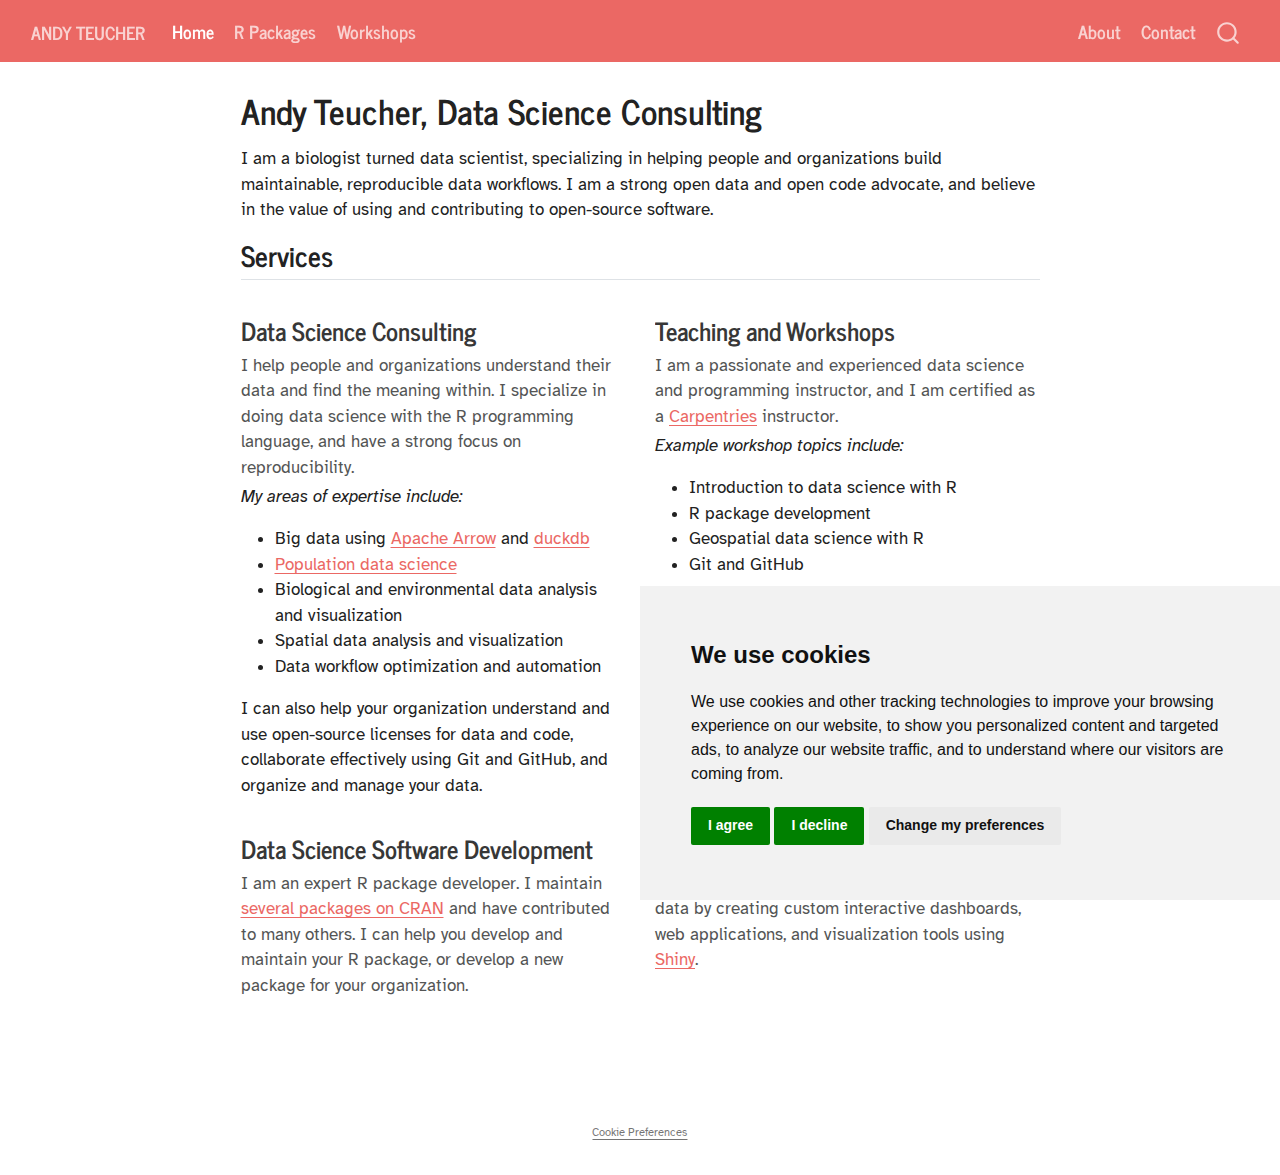
<file: index.html>
<!DOCTYPE html>
<html xmlns="http://www.w3.org/1999/xhtml" lang="en" xml:lang="en"><head>

<meta charset="utf-8">
<meta name="generator" content="quarto-1.5.57">

<meta name="viewport" content="width=device-width, initial-scale=1.0, user-scalable=yes">


<title>Andy Teucher, Data Science Consulting – Andy Teucher</title>
<style>
code{white-space: pre-wrap;}
span.smallcaps{font-variant: small-caps;}
div.columns{display: flex; gap: min(4vw, 1.5em);}
div.column{flex: auto; overflow-x: auto;}
div.hanging-indent{margin-left: 1.5em; text-indent: -1.5em;}
ul.task-list{list-style: none;}
ul.task-list li input[type="checkbox"] {
  width: 0.8em;
  margin: 0 0.8em 0.2em -1em; /* quarto-specific, see https://github.com/quarto-dev/quarto-cli/issues/4556 */ 
  vertical-align: middle;
}
</style>


<script src="site_libs/quarto-nav/quarto-nav.js"></script>
<script src="site_libs/quarto-nav/headroom.min.js"></script>
<script src="site_libs/clipboard/clipboard.min.js"></script>
<script src="site_libs/quarto-search/autocomplete.umd.js"></script>
<script src="site_libs/quarto-search/fuse.min.js"></script>
<script src="site_libs/quarto-search/quarto-search.js"></script>
<meta name="quarto:offset" content="./">
<script src="site_libs/cookie-consent/cookie-consent.js"></script>
<link href="site_libs/cookie-consent/cookie-consent.css" rel="stylesheet">
<script src="site_libs/quarto-html/quarto.js"></script>
<script src="site_libs/quarto-html/popper.min.js"></script>
<script src="site_libs/quarto-html/tippy.umd.min.js"></script>
<script src="site_libs/quarto-html/anchor.min.js"></script>
<link href="site_libs/quarto-html/tippy.css" rel="stylesheet">
<link href="site_libs/quarto-html/quarto-syntax-highlighting.css" rel="stylesheet" id="quarto-text-highlighting-styles">
<script src="site_libs/bootstrap/bootstrap.min.js"></script>
<link href="site_libs/bootstrap/bootstrap-icons.css" rel="stylesheet">
<link href="site_libs/bootstrap/bootstrap.min.css" rel="stylesheet" id="quarto-bootstrap" data-mode="light">
<script id="quarto-search-options" type="application/json">{
  "location": "navbar",
  "copy-button": false,
  "collapse-after": 3,
  "panel-placement": "end",
  "type": "overlay",
  "limit": 50,
  "keyboard-shortcut": [
    "f",
    "/",
    "s"
  ],
  "show-item-context": false,
  "language": {
    "search-no-results-text": "No results",
    "search-matching-documents-text": "matching documents",
    "search-copy-link-title": "Copy link to search",
    "search-hide-matches-text": "Hide additional matches",
    "search-more-match-text": "more match in this document",
    "search-more-matches-text": "more matches in this document",
    "search-clear-button-title": "Clear",
    "search-text-placeholder": "",
    "search-detached-cancel-button-title": "Cancel",
    "search-submit-button-title": "Submit",
    "search-label": "Search"
  }
}</script>
<script async="" src="https://www.googletagmanager.com/gtag/js?id=G-57GYE4EX4G"></script>

<script type="text/plain" cookie-consent="tracking">

window.dataLayer = window.dataLayer || [];
function gtag(){dataLayer.push(arguments);}
gtag('js', new Date());
gtag('config', 'G-57GYE4EX4G', { 'anonymize_ip': true});
</script>

<script type="text/javascript" charset="UTF-8">
document.addEventListener('DOMContentLoaded', function () {
cookieconsent.run({
  "notice_banner_type":"simple",
  "consent_type":"express",
  "palette":"light",
  "language":"en",
  "page_load_consent_levels":["strictly-necessary"],
  "notice_banner_reject_button_hide":false,
  "preferences_center_close_button_hide":false,
  "website_name":""
  ,
"language":"en"
  });
});
</script> 
  


<link rel="stylesheet" href="styles.css">
</head>

<body class="nav-fixed fullcontent">

<div id="quarto-search-results"></div>
  <header id="quarto-header" class="headroom fixed-top">
    <nav class="navbar navbar-expand-lg " data-bs-theme="dark">
      <div class="navbar-container container-fluid">
      <div class="navbar-brand-container mx-auto">
    <a class="navbar-brand" href="./index.html">
    <span class="navbar-title">Andy Teucher</span>
    </a>
  </div>
            <div id="quarto-search" class="" title="Search"></div>
          <button class="navbar-toggler" type="button" data-bs-toggle="collapse" data-bs-target="#navbarCollapse" aria-controls="navbarCollapse" role="menu" aria-expanded="false" aria-label="Toggle navigation" onclick="if (window.quartoToggleHeadroom) { window.quartoToggleHeadroom(); }">
  <span class="navbar-toggler-icon"></span>
</button>
          <div class="collapse navbar-collapse" id="navbarCollapse">
            <ul class="navbar-nav navbar-nav-scroll me-auto">
  <li class="nav-item">
    <a class="nav-link active" href="./index.html" aria-current="page"> 
<span class="menu-text">Home</span></a>
  </li>  
  <li class="nav-item">
    <a class="nav-link" href="./packages.html"> 
<span class="menu-text">R Packages</span></a>
  </li>  
  <li class="nav-item">
    <a class="nav-link" href="./workshops.html"> 
<span class="menu-text">Workshops</span></a>
  </li>  
</ul>
            <ul class="navbar-nav navbar-nav-scroll ms-auto">
  <li class="nav-item">
    <a class="nav-link" href="./about.html"> 
<span class="menu-text">About</span></a>
  </li>  
  <li class="nav-item">
    <a class="nav-link" href="./contact.html"> 
<span class="menu-text">Contact</span></a>
  </li>  
</ul>
          </div> <!-- /navcollapse -->
            <div class="quarto-navbar-tools">
</div>
      </div> <!-- /container-fluid -->
    </nav>
</header>
<!-- content -->
<div id="quarto-content" class="quarto-container page-columns page-rows-contents page-layout-article page-navbar">
<!-- sidebar -->
<!-- margin-sidebar -->
    
<!-- main -->
<main class="content" id="quarto-document-content">

<header id="title-block-header" class="quarto-title-block default">
<div class="quarto-title">
<h1 class="title">Andy Teucher, Data Science Consulting</h1>
</div>



<div class="quarto-title-meta">

    
  
    
  </div>
  


</header>


<p>I am a biologist turned data scientist, specializing in helping people and organizations build maintainable, reproducible data workflows. I am a strong open data and open code advocate, and believe in the value of using and contributing to open-source software.</p>
<section id="services" class="level2">
<h2 class="anchored" data-anchor-id="services">Services</h2>
<div class="content-block">
<div class="features">
<section id="data-science-consulting" class="level3 feature">
<h3 class="anchored" data-anchor-id="data-science-consulting">Data Science Consulting</h3>
<p>I help people and organizations understand their data and find the meaning within. I specialize in doing data science with the R programming language, and have a strong focus on reproducibility.</p>
<p><em>My areas of expertise include:</em></p>
<ul>
<li>Big data using <a href="https://arrow.apache.org/">Apache Arrow</a> and <a href="https://duckdb.org/">duckdb</a></li>
<li><a href="https://ijpds.org/article/view/415">Population data science</a></li>
<li>Biological and environmental data analysis and visualization</li>
<li>Spatial data analysis and visualization</li>
<li>Data workflow optimization and automation</li>
</ul>
<p>I can also help your organization understand and use open-source licenses for data and code, collaborate effectively using Git and GitHub, and organize and manage your data.</p>
</section>
<section id="teaching-and-workshops" class="level3 feature">
<h3 class="anchored" data-anchor-id="teaching-and-workshops">Teaching and Workshops</h3>
<p>I am a passionate and experienced data science and programming instructor, and I am certified as a <a href="https://carpentries.org">Carpentries</a> instructor.</p>
<p><em>Example workshop topics include:</em></p>
<ul>
<li>Introduction to data science with R</li>
<li>R package development</li>
<li>Geospatial data science with R</li>
<li>Git and GitHub</li>
</ul>
<p>This is not an exhaustive list! Please <a href="./about.html">reach out</a> if you have a workshop idea you’d like to discuss.</p>
</section>
<section id="data-science-software-development" class="level3 feature">
<h3 class="anchored" data-anchor-id="data-science-software-development">Data Science Software Development</h3>
<p>I am an expert R package developer. I maintain <a href="./packages.html">several packages on CRAN</a> and have contributed to many others. I can help you develop and maintain your R package, or develop a new package for your organization.</p>
</section>
<section id="interactive-web-applications" class="level3 feature">
<h3 class="anchored" data-anchor-id="interactive-web-applications">Interactive Web Applications</h3>
<p>I will help you understand and communicate your data by creating custom interactive dashboards, web applications, and visualization tools using <a href="https://shiny.posit.co/">Shiny</a>.</p>
</section>
</div>
</div>


</section>

</main> <!-- /main -->
<script id="quarto-html-after-body" type="application/javascript">
window.document.addEventListener("DOMContentLoaded", function (event) {
  const toggleBodyColorMode = (bsSheetEl) => {
    const mode = bsSheetEl.getAttribute("data-mode");
    const bodyEl = window.document.querySelector("body");
    if (mode === "dark") {
      bodyEl.classList.add("quarto-dark");
      bodyEl.classList.remove("quarto-light");
    } else {
      bodyEl.classList.add("quarto-light");
      bodyEl.classList.remove("quarto-dark");
    }
  }
  const toggleBodyColorPrimary = () => {
    const bsSheetEl = window.document.querySelector("link#quarto-bootstrap");
    if (bsSheetEl) {
      toggleBodyColorMode(bsSheetEl);
    }
  }
  toggleBodyColorPrimary();  
  const icon = "";
  const anchorJS = new window.AnchorJS();
  anchorJS.options = {
    placement: 'right',
    icon: icon
  };
  anchorJS.add('.anchored');
  const isCodeAnnotation = (el) => {
    for (const clz of el.classList) {
      if (clz.startsWith('code-annotation-')) {                     
        return true;
      }
    }
    return false;
  }
  const onCopySuccess = function(e) {
    // button target
    const button = e.trigger;
    // don't keep focus
    button.blur();
    // flash "checked"
    button.classList.add('code-copy-button-checked');
    var currentTitle = button.getAttribute("title");
    button.setAttribute("title", "Copied!");
    let tooltip;
    if (window.bootstrap) {
      button.setAttribute("data-bs-toggle", "tooltip");
      button.setAttribute("data-bs-placement", "left");
      button.setAttribute("data-bs-title", "Copied!");
      tooltip = new bootstrap.Tooltip(button, 
        { trigger: "manual", 
          customClass: "code-copy-button-tooltip",
          offset: [0, -8]});
      tooltip.show();    
    }
    setTimeout(function() {
      if (tooltip) {
        tooltip.hide();
        button.removeAttribute("data-bs-title");
        button.removeAttribute("data-bs-toggle");
        button.removeAttribute("data-bs-placement");
      }
      button.setAttribute("title", currentTitle);
      button.classList.remove('code-copy-button-checked');
    }, 1000);
    // clear code selection
    e.clearSelection();
  }
  const getTextToCopy = function(trigger) {
      const codeEl = trigger.previousElementSibling.cloneNode(true);
      for (const childEl of codeEl.children) {
        if (isCodeAnnotation(childEl)) {
          childEl.remove();
        }
      }
      return codeEl.innerText;
  }
  const clipboard = new window.ClipboardJS('.code-copy-button:not([data-in-quarto-modal])', {
    text: getTextToCopy
  });
  clipboard.on('success', onCopySuccess);
  if (window.document.getElementById('quarto-embedded-source-code-modal')) {
    // For code content inside modals, clipBoardJS needs to be initialized with a container option
    // TODO: Check when it could be a function (https://github.com/zenorocha/clipboard.js/issues/860)
    const clipboardModal = new window.ClipboardJS('.code-copy-button[data-in-quarto-modal]', {
      text: getTextToCopy,
      container: window.document.getElementById('quarto-embedded-source-code-modal')
    });
    clipboardModal.on('success', onCopySuccess);
  }
    var localhostRegex = new RegExp(/^(?:http|https):\/\/localhost\:?[0-9]*\//);
    var mailtoRegex = new RegExp(/^mailto:/);
      var filterRegex = new RegExp("https:\/\/andyteucher\.ca");
    var isInternal = (href) => {
        return filterRegex.test(href) || localhostRegex.test(href) || mailtoRegex.test(href);
    }
    // Inspect non-navigation links and adorn them if external
 	var links = window.document.querySelectorAll('a[href]:not(.nav-link):not(.navbar-brand):not(.toc-action):not(.sidebar-link):not(.sidebar-item-toggle):not(.pagination-link):not(.no-external):not([aria-hidden]):not(.dropdown-item):not(.quarto-navigation-tool):not(.about-link)');
    for (var i=0; i<links.length; i++) {
      const link = links[i];
      if (!isInternal(link.href)) {
        // undo the damage that might have been done by quarto-nav.js in the case of
        // links that we want to consider external
        if (link.dataset.originalHref !== undefined) {
          link.href = link.dataset.originalHref;
        }
      }
    }
  function tippyHover(el, contentFn, onTriggerFn, onUntriggerFn) {
    const config = {
      allowHTML: true,
      maxWidth: 500,
      delay: 100,
      arrow: false,
      appendTo: function(el) {
          return el.parentElement;
      },
      interactive: true,
      interactiveBorder: 10,
      theme: 'quarto',
      placement: 'bottom-start',
    };
    if (contentFn) {
      config.content = contentFn;
    }
    if (onTriggerFn) {
      config.onTrigger = onTriggerFn;
    }
    if (onUntriggerFn) {
      config.onUntrigger = onUntriggerFn;
    }
    window.tippy(el, config); 
  }
  const noterefs = window.document.querySelectorAll('a[role="doc-noteref"]');
  for (var i=0; i<noterefs.length; i++) {
    const ref = noterefs[i];
    tippyHover(ref, function() {
      // use id or data attribute instead here
      let href = ref.getAttribute('data-footnote-href') || ref.getAttribute('href');
      try { href = new URL(href).hash; } catch {}
      const id = href.replace(/^#\/?/, "");
      const note = window.document.getElementById(id);
      if (note) {
        return note.innerHTML;
      } else {
        return "";
      }
    });
  }
  const xrefs = window.document.querySelectorAll('a.quarto-xref');
  const processXRef = (id, note) => {
    // Strip column container classes
    const stripColumnClz = (el) => {
      el.classList.remove("page-full", "page-columns");
      if (el.children) {
        for (const child of el.children) {
          stripColumnClz(child);
        }
      }
    }
    stripColumnClz(note)
    if (id === null || id.startsWith('sec-')) {
      // Special case sections, only their first couple elements
      const container = document.createElement("div");
      if (note.children && note.children.length > 2) {
        container.appendChild(note.children[0].cloneNode(true));
        for (let i = 1; i < note.children.length; i++) {
          const child = note.children[i];
          if (child.tagName === "P" && child.innerText === "") {
            continue;
          } else {
            container.appendChild(child.cloneNode(true));
            break;
          }
        }
        if (window.Quarto?.typesetMath) {
          window.Quarto.typesetMath(container);
        }
        return container.innerHTML
      } else {
        if (window.Quarto?.typesetMath) {
          window.Quarto.typesetMath(note);
        }
        return note.innerHTML;
      }
    } else {
      // Remove any anchor links if they are present
      const anchorLink = note.querySelector('a.anchorjs-link');
      if (anchorLink) {
        anchorLink.remove();
      }
      if (window.Quarto?.typesetMath) {
        window.Quarto.typesetMath(note);
      }
      // TODO in 1.5, we should make sure this works without a callout special case
      if (note.classList.contains("callout")) {
        return note.outerHTML;
      } else {
        return note.innerHTML;
      }
    }
  }
  for (var i=0; i<xrefs.length; i++) {
    const xref = xrefs[i];
    tippyHover(xref, undefined, function(instance) {
      instance.disable();
      let url = xref.getAttribute('href');
      let hash = undefined; 
      if (url.startsWith('#')) {
        hash = url;
      } else {
        try { hash = new URL(url).hash; } catch {}
      }
      if (hash) {
        const id = hash.replace(/^#\/?/, "");
        const note = window.document.getElementById(id);
        if (note !== null) {
          try {
            const html = processXRef(id, note.cloneNode(true));
            instance.setContent(html);
          } finally {
            instance.enable();
            instance.show();
          }
        } else {
          // See if we can fetch this
          fetch(url.split('#')[0])
          .then(res => res.text())
          .then(html => {
            const parser = new DOMParser();
            const htmlDoc = parser.parseFromString(html, "text/html");
            const note = htmlDoc.getElementById(id);
            if (note !== null) {
              const html = processXRef(id, note);
              instance.setContent(html);
            } 
          }).finally(() => {
            instance.enable();
            instance.show();
          });
        }
      } else {
        // See if we can fetch a full url (with no hash to target)
        // This is a special case and we should probably do some content thinning / targeting
        fetch(url)
        .then(res => res.text())
        .then(html => {
          const parser = new DOMParser();
          const htmlDoc = parser.parseFromString(html, "text/html");
          const note = htmlDoc.querySelector('main.content');
          if (note !== null) {
            // This should only happen for chapter cross references
            // (since there is no id in the URL)
            // remove the first header
            if (note.children.length > 0 && note.children[0].tagName === "HEADER") {
              note.children[0].remove();
            }
            const html = processXRef(null, note);
            instance.setContent(html);
          } 
        }).finally(() => {
          instance.enable();
          instance.show();
        });
      }
    }, function(instance) {
    });
  }
      let selectedAnnoteEl;
      const selectorForAnnotation = ( cell, annotation) => {
        let cellAttr = 'data-code-cell="' + cell + '"';
        let lineAttr = 'data-code-annotation="' +  annotation + '"';
        const selector = 'span[' + cellAttr + '][' + lineAttr + ']';
        return selector;
      }
      const selectCodeLines = (annoteEl) => {
        const doc = window.document;
        const targetCell = annoteEl.getAttribute("data-target-cell");
        const targetAnnotation = annoteEl.getAttribute("data-target-annotation");
        const annoteSpan = window.document.querySelector(selectorForAnnotation(targetCell, targetAnnotation));
        const lines = annoteSpan.getAttribute("data-code-lines").split(",");
        const lineIds = lines.map((line) => {
          return targetCell + "-" + line;
        })
        let top = null;
        let height = null;
        let parent = null;
        if (lineIds.length > 0) {
            //compute the position of the single el (top and bottom and make a div)
            const el = window.document.getElementById(lineIds[0]);
            top = el.offsetTop;
            height = el.offsetHeight;
            parent = el.parentElement.parentElement;
          if (lineIds.length > 1) {
            const lastEl = window.document.getElementById(lineIds[lineIds.length - 1]);
            const bottom = lastEl.offsetTop + lastEl.offsetHeight;
            height = bottom - top;
          }
          if (top !== null && height !== null && parent !== null) {
            // cook up a div (if necessary) and position it 
            let div = window.document.getElementById("code-annotation-line-highlight");
            if (div === null) {
              div = window.document.createElement("div");
              div.setAttribute("id", "code-annotation-line-highlight");
              div.style.position = 'absolute';
              parent.appendChild(div);
            }
            div.style.top = top - 2 + "px";
            div.style.height = height + 4 + "px";
            div.style.left = 0;
            let gutterDiv = window.document.getElementById("code-annotation-line-highlight-gutter");
            if (gutterDiv === null) {
              gutterDiv = window.document.createElement("div");
              gutterDiv.setAttribute("id", "code-annotation-line-highlight-gutter");
              gutterDiv.style.position = 'absolute';
              const codeCell = window.document.getElementById(targetCell);
              const gutter = codeCell.querySelector('.code-annotation-gutter');
              gutter.appendChild(gutterDiv);
            }
            gutterDiv.style.top = top - 2 + "px";
            gutterDiv.style.height = height + 4 + "px";
          }
          selectedAnnoteEl = annoteEl;
        }
      };
      const unselectCodeLines = () => {
        const elementsIds = ["code-annotation-line-highlight", "code-annotation-line-highlight-gutter"];
        elementsIds.forEach((elId) => {
          const div = window.document.getElementById(elId);
          if (div) {
            div.remove();
          }
        });
        selectedAnnoteEl = undefined;
      };
        // Handle positioning of the toggle
    window.addEventListener(
      "resize",
      throttle(() => {
        elRect = undefined;
        if (selectedAnnoteEl) {
          selectCodeLines(selectedAnnoteEl);
        }
      }, 10)
    );
    function throttle(fn, ms) {
    let throttle = false;
    let timer;
      return (...args) => {
        if(!throttle) { // first call gets through
            fn.apply(this, args);
            throttle = true;
        } else { // all the others get throttled
            if(timer) clearTimeout(timer); // cancel #2
            timer = setTimeout(() => {
              fn.apply(this, args);
              timer = throttle = false;
            }, ms);
        }
      };
    }
      // Attach click handler to the DT
      const annoteDls = window.document.querySelectorAll('dt[data-target-cell]');
      for (const annoteDlNode of annoteDls) {
        annoteDlNode.addEventListener('click', (event) => {
          const clickedEl = event.target;
          if (clickedEl !== selectedAnnoteEl) {
            unselectCodeLines();
            const activeEl = window.document.querySelector('dt[data-target-cell].code-annotation-active');
            if (activeEl) {
              activeEl.classList.remove('code-annotation-active');
            }
            selectCodeLines(clickedEl);
            clickedEl.classList.add('code-annotation-active');
          } else {
            // Unselect the line
            unselectCodeLines();
            clickedEl.classList.remove('code-annotation-active');
          }
        });
      }
  const findCites = (el) => {
    const parentEl = el.parentElement;
    if (parentEl) {
      const cites = parentEl.dataset.cites;
      if (cites) {
        return {
          el,
          cites: cites.split(' ')
        };
      } else {
        return findCites(el.parentElement)
      }
    } else {
      return undefined;
    }
  };
  var bibliorefs = window.document.querySelectorAll('a[role="doc-biblioref"]');
  for (var i=0; i<bibliorefs.length; i++) {
    const ref = bibliorefs[i];
    const citeInfo = findCites(ref);
    if (citeInfo) {
      tippyHover(citeInfo.el, function() {
        var popup = window.document.createElement('div');
        citeInfo.cites.forEach(function(cite) {
          var citeDiv = window.document.createElement('div');
          citeDiv.classList.add('hanging-indent');
          citeDiv.classList.add('csl-entry');
          var biblioDiv = window.document.getElementById('ref-' + cite);
          if (biblioDiv) {
            citeDiv.innerHTML = biblioDiv.innerHTML;
          }
          popup.appendChild(citeDiv);
        });
        return popup.innerHTML;
      });
    }
  }
});
</script>
</div> <!-- /content -->
<footer class="footer">
  <div class="nav-footer">
    <div class="nav-footer-left">
      &nbsp;
    </div>   
    <div class="nav-footer-center">

<div class="cookie-consent-footer"><a href="#" id="open_preferences_center">Cookie Preferences</a></div></div>
    <div class="nav-footer-right">
      &nbsp;
    </div>
  </div>
</footer>




</body></html>
</file>
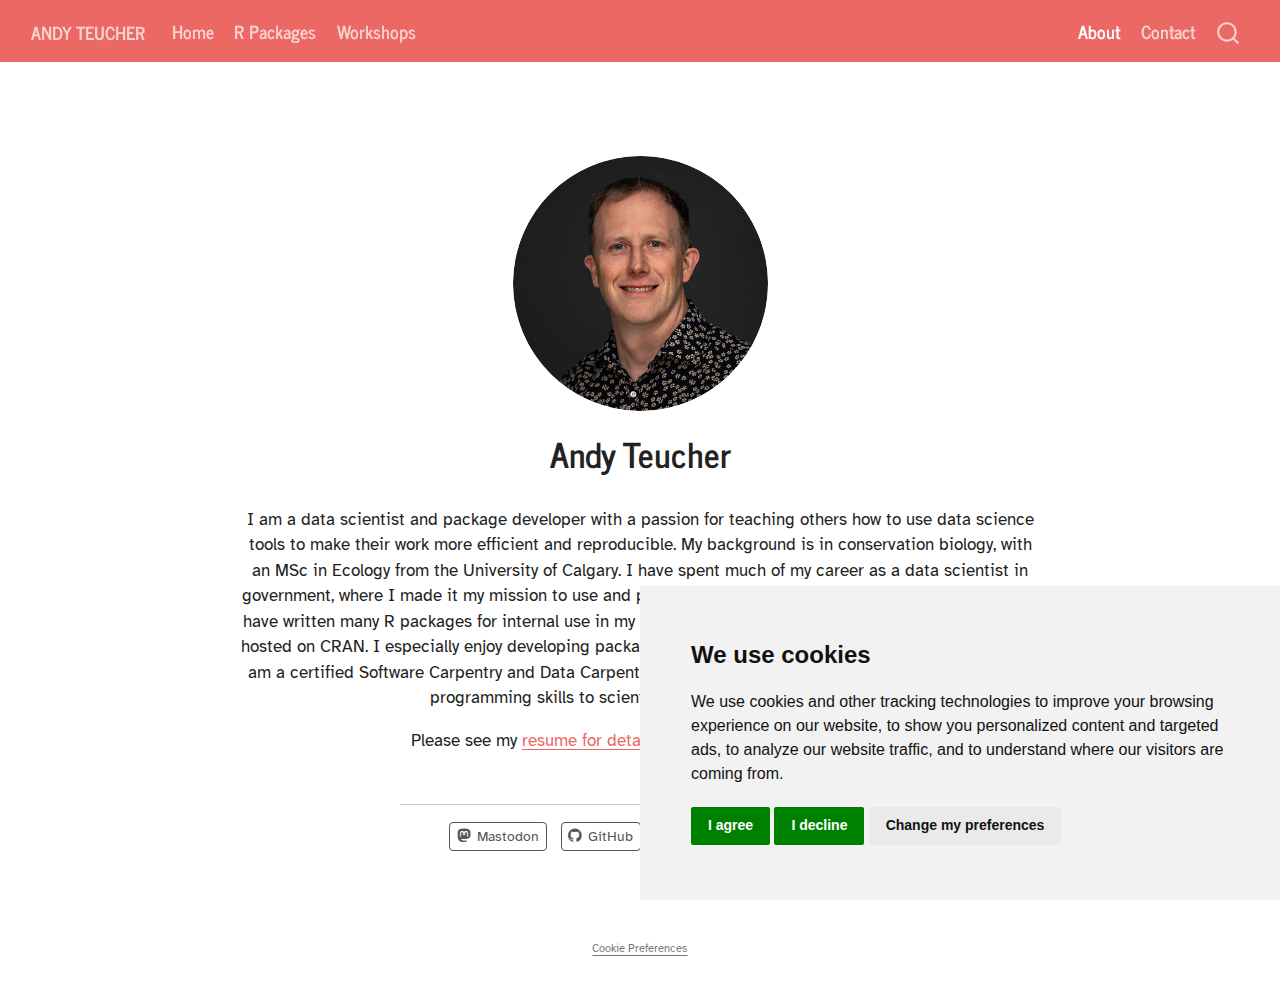
<file: about.html>
<!DOCTYPE html>
<html xmlns="http://www.w3.org/1999/xhtml" lang="en" xml:lang="en"><head>

<meta charset="utf-8">
<meta name="generator" content="quarto-1.5.57">

<meta name="viewport" content="width=device-width, initial-scale=1.0, user-scalable=yes">


<title>Andy Teucher</title>
<style>
code{white-space: pre-wrap;}
span.smallcaps{font-variant: small-caps;}
div.columns{display: flex; gap: min(4vw, 1.5em);}
div.column{flex: auto; overflow-x: auto;}
div.hanging-indent{margin-left: 1.5em; text-indent: -1.5em;}
ul.task-list{list-style: none;}
ul.task-list li input[type="checkbox"] {
  width: 0.8em;
  margin: 0 0.8em 0.2em -1em; /* quarto-specific, see https://github.com/quarto-dev/quarto-cli/issues/4556 */ 
  vertical-align: middle;
}
</style>


<script src="site_libs/quarto-nav/quarto-nav.js"></script>
<script src="site_libs/quarto-nav/headroom.min.js"></script>
<script src="site_libs/clipboard/clipboard.min.js"></script>
<script src="site_libs/quarto-search/autocomplete.umd.js"></script>
<script src="site_libs/quarto-search/fuse.min.js"></script>
<script src="site_libs/quarto-search/quarto-search.js"></script>
<meta name="quarto:offset" content="./">
<script src="site_libs/cookie-consent/cookie-consent.js"></script>
<link href="site_libs/cookie-consent/cookie-consent.css" rel="stylesheet">
<script src="site_libs/quarto-html/quarto.js"></script>
<script src="site_libs/quarto-html/popper.min.js"></script>
<script src="site_libs/quarto-html/tippy.umd.min.js"></script>
<link href="site_libs/quarto-html/tippy.css" rel="stylesheet">
<link href="site_libs/quarto-html/quarto-syntax-highlighting.css" rel="stylesheet" id="quarto-text-highlighting-styles">
<script src="site_libs/bootstrap/bootstrap.min.js"></script>
<link href="site_libs/bootstrap/bootstrap-icons.css" rel="stylesheet">
<link href="site_libs/bootstrap/bootstrap.min.css" rel="stylesheet" id="quarto-bootstrap" data-mode="light">
<script id="quarto-search-options" type="application/json">{
  "location": "navbar",
  "copy-button": false,
  "collapse-after": 3,
  "panel-placement": "end",
  "type": "overlay",
  "limit": 50,
  "keyboard-shortcut": [
    "f",
    "/",
    "s"
  ],
  "show-item-context": false,
  "language": {
    "search-no-results-text": "No results",
    "search-matching-documents-text": "matching documents",
    "search-copy-link-title": "Copy link to search",
    "search-hide-matches-text": "Hide additional matches",
    "search-more-match-text": "more match in this document",
    "search-more-matches-text": "more matches in this document",
    "search-clear-button-title": "Clear",
    "search-text-placeholder": "",
    "search-detached-cancel-button-title": "Cancel",
    "search-submit-button-title": "Submit",
    "search-label": "Search"
  }
}</script>
<script async="" src="https://www.googletagmanager.com/gtag/js?id=G-57GYE4EX4G"></script>

<script type="text/plain" cookie-consent="tracking">

window.dataLayer = window.dataLayer || [];
function gtag(){dataLayer.push(arguments);}
gtag('js', new Date());
gtag('config', 'G-57GYE4EX4G', { 'anonymize_ip': true});
</script>

<script type="text/javascript" charset="UTF-8">
document.addEventListener('DOMContentLoaded', function () {
cookieconsent.run({
  "notice_banner_type":"simple",
  "consent_type":"express",
  "palette":"light",
  "language":"en",
  "page_load_consent_levels":["strictly-necessary"],
  "notice_banner_reject_button_hide":false,
  "preferences_center_close_button_hide":false,
  "website_name":""
  ,
"language":"en"
  });
});
</script> 
  


<link rel="stylesheet" href="styles.css">
</head>

<body class="nav-fixed fullcontent">

<div id="quarto-search-results"></div>
  <header id="quarto-header" class="headroom fixed-top">
    <nav class="navbar navbar-expand-lg " data-bs-theme="dark">
      <div class="navbar-container container-fluid">
      <div class="navbar-brand-container mx-auto">
    <a class="navbar-brand" href="./index.html">
    <span class="navbar-title">Andy Teucher</span>
    </a>
  </div>
            <div id="quarto-search" class="" title="Search"></div>
          <button class="navbar-toggler" type="button" data-bs-toggle="collapse" data-bs-target="#navbarCollapse" aria-controls="navbarCollapse" role="menu" aria-expanded="false" aria-label="Toggle navigation" onclick="if (window.quartoToggleHeadroom) { window.quartoToggleHeadroom(); }">
  <span class="navbar-toggler-icon"></span>
</button>
          <div class="collapse navbar-collapse" id="navbarCollapse">
            <ul class="navbar-nav navbar-nav-scroll me-auto">
  <li class="nav-item">
    <a class="nav-link" href="./index.html"> 
<span class="menu-text">Home</span></a>
  </li>  
  <li class="nav-item">
    <a class="nav-link" href="./packages.html"> 
<span class="menu-text">R Packages</span></a>
  </li>  
  <li class="nav-item">
    <a class="nav-link" href="./workshops.html"> 
<span class="menu-text">Workshops</span></a>
  </li>  
</ul>
            <ul class="navbar-nav navbar-nav-scroll ms-auto">
  <li class="nav-item">
    <a class="nav-link active" href="./about.html" aria-current="page"> 
<span class="menu-text">About</span></a>
  </li>  
  <li class="nav-item">
    <a class="nav-link" href="./contact.html"> 
<span class="menu-text">Contact</span></a>
  </li>  
</ul>
          </div> <!-- /navcollapse -->
            <div class="quarto-navbar-tools">
</div>
      </div> <!-- /container-fluid -->
    </nav>
</header>
<!-- content -->
<div id="quarto-content" class="quarto-container page-columns page-rows-contents page-layout-article page-navbar">
<!-- sidebar -->
<!-- margin-sidebar -->
    
<!-- main -->
<div class="quarto-about-jolla">
  <img src="img/profile.png" class="about-image
  round " style="height: 15em; width: 15em;">
 <header id="title-block-header" class="quarto-title-block default">
<div class="quarto-title">
<h1 class="title">Andy Teucher</h1>
</div>
<div class="quarto-title-meta">
  </div>
</header><main class="content" id="quarto-document-content">
<p>I am a data scientist and package developer with a passion for teaching others how to use data science tools to make their work more efficient and reproducible. My background is in conservation biology, with an MSc in Ecology from the University of Calgary. I have spent much of my career as a data scientist in government, where I made it my mission to use and promote open, reproducible data science practices. I have written many R packages for internal use in my teams as well as for a broader audience, with several hosted on CRAN. I especially enjoy developing packages to make it easier to work with spatial data in R. I am a certified Software Carpentry and Data Carpentry instructor, and have led many workshops teaching programming skills to scientists and data professionals.</p>
<p>Please see my <a href="resources/andy_teucher_resume.pdf">resume for details of my skills and experience</a>.</p>


</main> 
  <hr class="about-sep">
   <div class="about-links">
  <a href="https://fosstodon.org/@andyteucher" class="about-link" rel="" target="">
    <i class="bi bi-mastodon"></i>
     <span class="about-link-text">Mastodon</span>
  </a>
  <a href="https://github.com/ateucher" class="about-link" rel="" target="">
    <i class="bi bi-github"></i>
     <span class="about-link-text">GitHub</span>
  </a>
  <a href="https://www.linkedin.com/in/andy-teucher/" class="about-link" rel="" target="">
    <i class="bi bi-linkedin"></i>
     <span class="about-link-text">LinkedIn</span>
  </a>
  <a href="mailto:andy@andyteucher.ca" class="about-link" rel="" target="">
    <i class="bi bi-envelope-at"></i>
     <span class="about-link-text">Email</span>
  </a>
</div>
</div>
 <!-- /main -->
<script id="quarto-html-after-body" type="application/javascript">
window.document.addEventListener("DOMContentLoaded", function (event) {
  const toggleBodyColorMode = (bsSheetEl) => {
    const mode = bsSheetEl.getAttribute("data-mode");
    const bodyEl = window.document.querySelector("body");
    if (mode === "dark") {
      bodyEl.classList.add("quarto-dark");
      bodyEl.classList.remove("quarto-light");
    } else {
      bodyEl.classList.add("quarto-light");
      bodyEl.classList.remove("quarto-dark");
    }
  }
  const toggleBodyColorPrimary = () => {
    const bsSheetEl = window.document.querySelector("link#quarto-bootstrap");
    if (bsSheetEl) {
      toggleBodyColorMode(bsSheetEl);
    }
  }
  toggleBodyColorPrimary();  
  const isCodeAnnotation = (el) => {
    for (const clz of el.classList) {
      if (clz.startsWith('code-annotation-')) {                     
        return true;
      }
    }
    return false;
  }
  const onCopySuccess = function(e) {
    // button target
    const button = e.trigger;
    // don't keep focus
    button.blur();
    // flash "checked"
    button.classList.add('code-copy-button-checked');
    var currentTitle = button.getAttribute("title");
    button.setAttribute("title", "Copied!");
    let tooltip;
    if (window.bootstrap) {
      button.setAttribute("data-bs-toggle", "tooltip");
      button.setAttribute("data-bs-placement", "left");
      button.setAttribute("data-bs-title", "Copied!");
      tooltip = new bootstrap.Tooltip(button, 
        { trigger: "manual", 
          customClass: "code-copy-button-tooltip",
          offset: [0, -8]});
      tooltip.show();    
    }
    setTimeout(function() {
      if (tooltip) {
        tooltip.hide();
        button.removeAttribute("data-bs-title");
        button.removeAttribute("data-bs-toggle");
        button.removeAttribute("data-bs-placement");
      }
      button.setAttribute("title", currentTitle);
      button.classList.remove('code-copy-button-checked');
    }, 1000);
    // clear code selection
    e.clearSelection();
  }
  const getTextToCopy = function(trigger) {
      const codeEl = trigger.previousElementSibling.cloneNode(true);
      for (const childEl of codeEl.children) {
        if (isCodeAnnotation(childEl)) {
          childEl.remove();
        }
      }
      return codeEl.innerText;
  }
  const clipboard = new window.ClipboardJS('.code-copy-button:not([data-in-quarto-modal])', {
    text: getTextToCopy
  });
  clipboard.on('success', onCopySuccess);
  if (window.document.getElementById('quarto-embedded-source-code-modal')) {
    // For code content inside modals, clipBoardJS needs to be initialized with a container option
    // TODO: Check when it could be a function (https://github.com/zenorocha/clipboard.js/issues/860)
    const clipboardModal = new window.ClipboardJS('.code-copy-button[data-in-quarto-modal]', {
      text: getTextToCopy,
      container: window.document.getElementById('quarto-embedded-source-code-modal')
    });
    clipboardModal.on('success', onCopySuccess);
  }
    var localhostRegex = new RegExp(/^(?:http|https):\/\/localhost\:?[0-9]*\//);
    var mailtoRegex = new RegExp(/^mailto:/);
      var filterRegex = new RegExp("https:\/\/andyteucher\.ca");
    var isInternal = (href) => {
        return filterRegex.test(href) || localhostRegex.test(href) || mailtoRegex.test(href);
    }
    // Inspect non-navigation links and adorn them if external
 	var links = window.document.querySelectorAll('a[href]:not(.nav-link):not(.navbar-brand):not(.toc-action):not(.sidebar-link):not(.sidebar-item-toggle):not(.pagination-link):not(.no-external):not([aria-hidden]):not(.dropdown-item):not(.quarto-navigation-tool):not(.about-link)');
    for (var i=0; i<links.length; i++) {
      const link = links[i];
      if (!isInternal(link.href)) {
        // undo the damage that might have been done by quarto-nav.js in the case of
        // links that we want to consider external
        if (link.dataset.originalHref !== undefined) {
          link.href = link.dataset.originalHref;
        }
      }
    }
  function tippyHover(el, contentFn, onTriggerFn, onUntriggerFn) {
    const config = {
      allowHTML: true,
      maxWidth: 500,
      delay: 100,
      arrow: false,
      appendTo: function(el) {
          return el.parentElement;
      },
      interactive: true,
      interactiveBorder: 10,
      theme: 'quarto',
      placement: 'bottom-start',
    };
    if (contentFn) {
      config.content = contentFn;
    }
    if (onTriggerFn) {
      config.onTrigger = onTriggerFn;
    }
    if (onUntriggerFn) {
      config.onUntrigger = onUntriggerFn;
    }
    window.tippy(el, config); 
  }
  const noterefs = window.document.querySelectorAll('a[role="doc-noteref"]');
  for (var i=0; i<noterefs.length; i++) {
    const ref = noterefs[i];
    tippyHover(ref, function() {
      // use id or data attribute instead here
      let href = ref.getAttribute('data-footnote-href') || ref.getAttribute('href');
      try { href = new URL(href).hash; } catch {}
      const id = href.replace(/^#\/?/, "");
      const note = window.document.getElementById(id);
      if (note) {
        return note.innerHTML;
      } else {
        return "";
      }
    });
  }
  const xrefs = window.document.querySelectorAll('a.quarto-xref');
  const processXRef = (id, note) => {
    // Strip column container classes
    const stripColumnClz = (el) => {
      el.classList.remove("page-full", "page-columns");
      if (el.children) {
        for (const child of el.children) {
          stripColumnClz(child);
        }
      }
    }
    stripColumnClz(note)
    if (id === null || id.startsWith('sec-')) {
      // Special case sections, only their first couple elements
      const container = document.createElement("div");
      if (note.children && note.children.length > 2) {
        container.appendChild(note.children[0].cloneNode(true));
        for (let i = 1; i < note.children.length; i++) {
          const child = note.children[i];
          if (child.tagName === "P" && child.innerText === "") {
            continue;
          } else {
            container.appendChild(child.cloneNode(true));
            break;
          }
        }
        if (window.Quarto?.typesetMath) {
          window.Quarto.typesetMath(container);
        }
        return container.innerHTML
      } else {
        if (window.Quarto?.typesetMath) {
          window.Quarto.typesetMath(note);
        }
        return note.innerHTML;
      }
    } else {
      // Remove any anchor links if they are present
      const anchorLink = note.querySelector('a.anchorjs-link');
      if (anchorLink) {
        anchorLink.remove();
      }
      if (window.Quarto?.typesetMath) {
        window.Quarto.typesetMath(note);
      }
      // TODO in 1.5, we should make sure this works without a callout special case
      if (note.classList.contains("callout")) {
        return note.outerHTML;
      } else {
        return note.innerHTML;
      }
    }
  }
  for (var i=0; i<xrefs.length; i++) {
    const xref = xrefs[i];
    tippyHover(xref, undefined, function(instance) {
      instance.disable();
      let url = xref.getAttribute('href');
      let hash = undefined; 
      if (url.startsWith('#')) {
        hash = url;
      } else {
        try { hash = new URL(url).hash; } catch {}
      }
      if (hash) {
        const id = hash.replace(/^#\/?/, "");
        const note = window.document.getElementById(id);
        if (note !== null) {
          try {
            const html = processXRef(id, note.cloneNode(true));
            instance.setContent(html);
          } finally {
            instance.enable();
            instance.show();
          }
        } else {
          // See if we can fetch this
          fetch(url.split('#')[0])
          .then(res => res.text())
          .then(html => {
            const parser = new DOMParser();
            const htmlDoc = parser.parseFromString(html, "text/html");
            const note = htmlDoc.getElementById(id);
            if (note !== null) {
              const html = processXRef(id, note);
              instance.setContent(html);
            } 
          }).finally(() => {
            instance.enable();
            instance.show();
          });
        }
      } else {
        // See if we can fetch a full url (with no hash to target)
        // This is a special case and we should probably do some content thinning / targeting
        fetch(url)
        .then(res => res.text())
        .then(html => {
          const parser = new DOMParser();
          const htmlDoc = parser.parseFromString(html, "text/html");
          const note = htmlDoc.querySelector('main.content');
          if (note !== null) {
            // This should only happen for chapter cross references
            // (since there is no id in the URL)
            // remove the first header
            if (note.children.length > 0 && note.children[0].tagName === "HEADER") {
              note.children[0].remove();
            }
            const html = processXRef(null, note);
            instance.setContent(html);
          } 
        }).finally(() => {
          instance.enable();
          instance.show();
        });
      }
    }, function(instance) {
    });
  }
      let selectedAnnoteEl;
      const selectorForAnnotation = ( cell, annotation) => {
        let cellAttr = 'data-code-cell="' + cell + '"';
        let lineAttr = 'data-code-annotation="' +  annotation + '"';
        const selector = 'span[' + cellAttr + '][' + lineAttr + ']';
        return selector;
      }
      const selectCodeLines = (annoteEl) => {
        const doc = window.document;
        const targetCell = annoteEl.getAttribute("data-target-cell");
        const targetAnnotation = annoteEl.getAttribute("data-target-annotation");
        const annoteSpan = window.document.querySelector(selectorForAnnotation(targetCell, targetAnnotation));
        const lines = annoteSpan.getAttribute("data-code-lines").split(",");
        const lineIds = lines.map((line) => {
          return targetCell + "-" + line;
        })
        let top = null;
        let height = null;
        let parent = null;
        if (lineIds.length > 0) {
            //compute the position of the single el (top and bottom and make a div)
            const el = window.document.getElementById(lineIds[0]);
            top = el.offsetTop;
            height = el.offsetHeight;
            parent = el.parentElement.parentElement;
          if (lineIds.length > 1) {
            const lastEl = window.document.getElementById(lineIds[lineIds.length - 1]);
            const bottom = lastEl.offsetTop + lastEl.offsetHeight;
            height = bottom - top;
          }
          if (top !== null && height !== null && parent !== null) {
            // cook up a div (if necessary) and position it 
            let div = window.document.getElementById("code-annotation-line-highlight");
            if (div === null) {
              div = window.document.createElement("div");
              div.setAttribute("id", "code-annotation-line-highlight");
              div.style.position = 'absolute';
              parent.appendChild(div);
            }
            div.style.top = top - 2 + "px";
            div.style.height = height + 4 + "px";
            div.style.left = 0;
            let gutterDiv = window.document.getElementById("code-annotation-line-highlight-gutter");
            if (gutterDiv === null) {
              gutterDiv = window.document.createElement("div");
              gutterDiv.setAttribute("id", "code-annotation-line-highlight-gutter");
              gutterDiv.style.position = 'absolute';
              const codeCell = window.document.getElementById(targetCell);
              const gutter = codeCell.querySelector('.code-annotation-gutter');
              gutter.appendChild(gutterDiv);
            }
            gutterDiv.style.top = top - 2 + "px";
            gutterDiv.style.height = height + 4 + "px";
          }
          selectedAnnoteEl = annoteEl;
        }
      };
      const unselectCodeLines = () => {
        const elementsIds = ["code-annotation-line-highlight", "code-annotation-line-highlight-gutter"];
        elementsIds.forEach((elId) => {
          const div = window.document.getElementById(elId);
          if (div) {
            div.remove();
          }
        });
        selectedAnnoteEl = undefined;
      };
        // Handle positioning of the toggle
    window.addEventListener(
      "resize",
      throttle(() => {
        elRect = undefined;
        if (selectedAnnoteEl) {
          selectCodeLines(selectedAnnoteEl);
        }
      }, 10)
    );
    function throttle(fn, ms) {
    let throttle = false;
    let timer;
      return (...args) => {
        if(!throttle) { // first call gets through
            fn.apply(this, args);
            throttle = true;
        } else { // all the others get throttled
            if(timer) clearTimeout(timer); // cancel #2
            timer = setTimeout(() => {
              fn.apply(this, args);
              timer = throttle = false;
            }, ms);
        }
      };
    }
      // Attach click handler to the DT
      const annoteDls = window.document.querySelectorAll('dt[data-target-cell]');
      for (const annoteDlNode of annoteDls) {
        annoteDlNode.addEventListener('click', (event) => {
          const clickedEl = event.target;
          if (clickedEl !== selectedAnnoteEl) {
            unselectCodeLines();
            const activeEl = window.document.querySelector('dt[data-target-cell].code-annotation-active');
            if (activeEl) {
              activeEl.classList.remove('code-annotation-active');
            }
            selectCodeLines(clickedEl);
            clickedEl.classList.add('code-annotation-active');
          } else {
            // Unselect the line
            unselectCodeLines();
            clickedEl.classList.remove('code-annotation-active');
          }
        });
      }
  const findCites = (el) => {
    const parentEl = el.parentElement;
    if (parentEl) {
      const cites = parentEl.dataset.cites;
      if (cites) {
        return {
          el,
          cites: cites.split(' ')
        };
      } else {
        return findCites(el.parentElement)
      }
    } else {
      return undefined;
    }
  };
  var bibliorefs = window.document.querySelectorAll('a[role="doc-biblioref"]');
  for (var i=0; i<bibliorefs.length; i++) {
    const ref = bibliorefs[i];
    const citeInfo = findCites(ref);
    if (citeInfo) {
      tippyHover(citeInfo.el, function() {
        var popup = window.document.createElement('div');
        citeInfo.cites.forEach(function(cite) {
          var citeDiv = window.document.createElement('div');
          citeDiv.classList.add('hanging-indent');
          citeDiv.classList.add('csl-entry');
          var biblioDiv = window.document.getElementById('ref-' + cite);
          if (biblioDiv) {
            citeDiv.innerHTML = biblioDiv.innerHTML;
          }
          popup.appendChild(citeDiv);
        });
        return popup.innerHTML;
      });
    }
  }
});
</script>
</div> <!-- /content -->
<footer class="footer">
  <div class="nav-footer">
    <div class="nav-footer-left">
      &nbsp;
    </div>   
    <div class="nav-footer-center">

<div class="cookie-consent-footer"><a href="#" id="open_preferences_center">Cookie Preferences</a></div></div>
    <div class="nav-footer-right">
      &nbsp;
    </div>
  </div>
</footer>




</body></html>
</file>
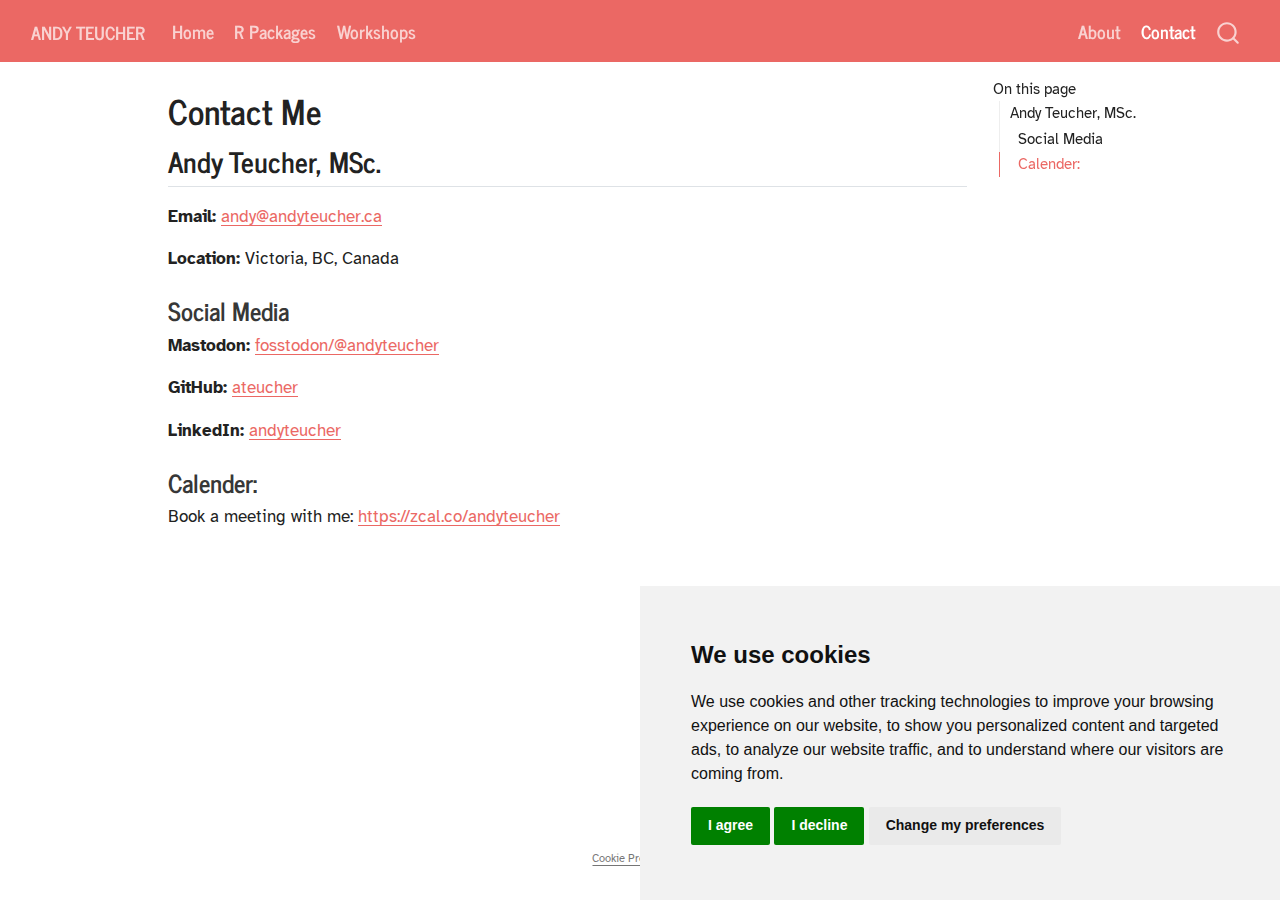
<file: contact.html>
<!DOCTYPE html>
<html xmlns="http://www.w3.org/1999/xhtml" lang="en" xml:lang="en"><head>

<meta charset="utf-8">
<meta name="generator" content="quarto-1.5.57">

<meta name="viewport" content="width=device-width, initial-scale=1.0, user-scalable=yes">


<title>Contact Me – Andy Teucher</title>
<style>
code{white-space: pre-wrap;}
span.smallcaps{font-variant: small-caps;}
div.columns{display: flex; gap: min(4vw, 1.5em);}
div.column{flex: auto; overflow-x: auto;}
div.hanging-indent{margin-left: 1.5em; text-indent: -1.5em;}
ul.task-list{list-style: none;}
ul.task-list li input[type="checkbox"] {
  width: 0.8em;
  margin: 0 0.8em 0.2em -1em; /* quarto-specific, see https://github.com/quarto-dev/quarto-cli/issues/4556 */ 
  vertical-align: middle;
}
</style>


<script src="site_libs/quarto-nav/quarto-nav.js"></script>
<script src="site_libs/quarto-nav/headroom.min.js"></script>
<script src="site_libs/clipboard/clipboard.min.js"></script>
<script src="site_libs/quarto-search/autocomplete.umd.js"></script>
<script src="site_libs/quarto-search/fuse.min.js"></script>
<script src="site_libs/quarto-search/quarto-search.js"></script>
<meta name="quarto:offset" content="./">
<script src="site_libs/cookie-consent/cookie-consent.js"></script>
<link href="site_libs/cookie-consent/cookie-consent.css" rel="stylesheet">
<script src="site_libs/quarto-html/quarto.js"></script>
<script src="site_libs/quarto-html/popper.min.js"></script>
<script src="site_libs/quarto-html/tippy.umd.min.js"></script>
<script src="site_libs/quarto-html/anchor.min.js"></script>
<link href="site_libs/quarto-html/tippy.css" rel="stylesheet">
<link href="site_libs/quarto-html/quarto-syntax-highlighting.css" rel="stylesheet" id="quarto-text-highlighting-styles">
<script src="site_libs/bootstrap/bootstrap.min.js"></script>
<link href="site_libs/bootstrap/bootstrap-icons.css" rel="stylesheet">
<link href="site_libs/bootstrap/bootstrap.min.css" rel="stylesheet" id="quarto-bootstrap" data-mode="light">
<script id="quarto-search-options" type="application/json">{
  "location": "navbar",
  "copy-button": false,
  "collapse-after": 3,
  "panel-placement": "end",
  "type": "overlay",
  "limit": 50,
  "keyboard-shortcut": [
    "f",
    "/",
    "s"
  ],
  "show-item-context": false,
  "language": {
    "search-no-results-text": "No results",
    "search-matching-documents-text": "matching documents",
    "search-copy-link-title": "Copy link to search",
    "search-hide-matches-text": "Hide additional matches",
    "search-more-match-text": "more match in this document",
    "search-more-matches-text": "more matches in this document",
    "search-clear-button-title": "Clear",
    "search-text-placeholder": "",
    "search-detached-cancel-button-title": "Cancel",
    "search-submit-button-title": "Submit",
    "search-label": "Search"
  }
}</script>
<script async="" src="https://www.googletagmanager.com/gtag/js?id=G-57GYE4EX4G"></script>

<script type="text/plain" cookie-consent="tracking">

window.dataLayer = window.dataLayer || [];
function gtag(){dataLayer.push(arguments);}
gtag('js', new Date());
gtag('config', 'G-57GYE4EX4G', { 'anonymize_ip': true});
</script>

<script type="text/javascript" charset="UTF-8">
document.addEventListener('DOMContentLoaded', function () {
cookieconsent.run({
  "notice_banner_type":"simple",
  "consent_type":"express",
  "palette":"light",
  "language":"en",
  "page_load_consent_levels":["strictly-necessary"],
  "notice_banner_reject_button_hide":false,
  "preferences_center_close_button_hide":false,
  "website_name":""
  ,
"language":"en"
  });
});
</script> 
  


<link rel="stylesheet" href="styles.css">
</head>

<body class="nav-fixed">

<div id="quarto-search-results"></div>
  <header id="quarto-header" class="headroom fixed-top">
    <nav class="navbar navbar-expand-lg " data-bs-theme="dark">
      <div class="navbar-container container-fluid">
      <div class="navbar-brand-container mx-auto">
    <a class="navbar-brand" href="./index.html">
    <span class="navbar-title">Andy Teucher</span>
    </a>
  </div>
            <div id="quarto-search" class="" title="Search"></div>
          <button class="navbar-toggler" type="button" data-bs-toggle="collapse" data-bs-target="#navbarCollapse" aria-controls="navbarCollapse" role="menu" aria-expanded="false" aria-label="Toggle navigation" onclick="if (window.quartoToggleHeadroom) { window.quartoToggleHeadroom(); }">
  <span class="navbar-toggler-icon"></span>
</button>
          <div class="collapse navbar-collapse" id="navbarCollapse">
            <ul class="navbar-nav navbar-nav-scroll me-auto">
  <li class="nav-item">
    <a class="nav-link" href="./index.html"> 
<span class="menu-text">Home</span></a>
  </li>  
  <li class="nav-item">
    <a class="nav-link" href="./packages.html"> 
<span class="menu-text">R Packages</span></a>
  </li>  
  <li class="nav-item">
    <a class="nav-link" href="./workshops.html"> 
<span class="menu-text">Workshops</span></a>
  </li>  
</ul>
            <ul class="navbar-nav navbar-nav-scroll ms-auto">
  <li class="nav-item">
    <a class="nav-link" href="./about.html"> 
<span class="menu-text">About</span></a>
  </li>  
  <li class="nav-item">
    <a class="nav-link active" href="./contact.html" aria-current="page"> 
<span class="menu-text">Contact</span></a>
  </li>  
</ul>
          </div> <!-- /navcollapse -->
            <div class="quarto-navbar-tools">
</div>
      </div> <!-- /container-fluid -->
    </nav>
</header>
<!-- content -->
<div id="quarto-content" class="quarto-container page-columns page-rows-contents page-layout-article page-navbar">
<!-- sidebar -->
<!-- margin-sidebar -->
    <div id="quarto-margin-sidebar" class="sidebar margin-sidebar">
        <nav id="TOC" role="doc-toc" class="toc-active">
    <h2 id="toc-title">On this page</h2>
   
  <ul>
  <li><a href="#andy-teucher-msc." id="toc-andy-teucher-msc." class="nav-link active" data-scroll-target="#andy-teucher-msc.">Andy Teucher, MSc.</a>
  <ul class="collapse">
  <li><a href="#social-media" id="toc-social-media" class="nav-link" data-scroll-target="#social-media">Social Media</a></li>
  <li><a href="#calender" id="toc-calender" class="nav-link" data-scroll-target="#calender">Calender:</a></li>
  </ul></li>
  </ul>
</nav>
    </div>
<!-- main -->
<main class="content" id="quarto-document-content">

<header id="title-block-header" class="quarto-title-block default">
<div class="quarto-title">
<h1 class="title">Contact Me</h1>
</div>



<div class="quarto-title-meta">

    
  
    
  </div>
  


</header>


<section id="andy-teucher-msc." class="level2">
<h2 class="anchored" data-anchor-id="andy-teucher-msc.">Andy Teucher, MSc.</h2>
<p><strong>Email:</strong> <a href="mailto:andy@andyteucher.ca">andy@andyteucher.ca</a></p>
<p><strong>Location:</strong> Victoria, BC, Canada</p>
<section id="social-media" class="level3">
<h3 class="anchored" data-anchor-id="social-media">Social Media</h3>
<p><strong>Mastodon:</strong> <a href="https://fosstodon.org/@andyteucher">fosstodon/<span class="citation" data-cites="andyteucher">@andyteucher</span></a></p>
<p><strong>GitHub:</strong> <a href="https://github.com/ateucher">ateucher</a></p>
<p><strong>LinkedIn:</strong> <a href="https://www.linkedin.com/in/andyteucher/">andyteucher</a></p>
</section>
<section id="calender" class="level3">
<h3 class="anchored" data-anchor-id="calender">Calender:</h3>
<p>Book a meeting with me: <a href="https://zcal.co/andyteucher" class="uri">https://zcal.co/andyteucher</a></p>


</section>
</section>

</main> <!-- /main -->
<script id="quarto-html-after-body" type="application/javascript">
window.document.addEventListener("DOMContentLoaded", function (event) {
  const toggleBodyColorMode = (bsSheetEl) => {
    const mode = bsSheetEl.getAttribute("data-mode");
    const bodyEl = window.document.querySelector("body");
    if (mode === "dark") {
      bodyEl.classList.add("quarto-dark");
      bodyEl.classList.remove("quarto-light");
    } else {
      bodyEl.classList.add("quarto-light");
      bodyEl.classList.remove("quarto-dark");
    }
  }
  const toggleBodyColorPrimary = () => {
    const bsSheetEl = window.document.querySelector("link#quarto-bootstrap");
    if (bsSheetEl) {
      toggleBodyColorMode(bsSheetEl);
    }
  }
  toggleBodyColorPrimary();  
  const icon = "";
  const anchorJS = new window.AnchorJS();
  anchorJS.options = {
    placement: 'right',
    icon: icon
  };
  anchorJS.add('.anchored');
  const isCodeAnnotation = (el) => {
    for (const clz of el.classList) {
      if (clz.startsWith('code-annotation-')) {                     
        return true;
      }
    }
    return false;
  }
  const onCopySuccess = function(e) {
    // button target
    const button = e.trigger;
    // don't keep focus
    button.blur();
    // flash "checked"
    button.classList.add('code-copy-button-checked');
    var currentTitle = button.getAttribute("title");
    button.setAttribute("title", "Copied!");
    let tooltip;
    if (window.bootstrap) {
      button.setAttribute("data-bs-toggle", "tooltip");
      button.setAttribute("data-bs-placement", "left");
      button.setAttribute("data-bs-title", "Copied!");
      tooltip = new bootstrap.Tooltip(button, 
        { trigger: "manual", 
          customClass: "code-copy-button-tooltip",
          offset: [0, -8]});
      tooltip.show();    
    }
    setTimeout(function() {
      if (tooltip) {
        tooltip.hide();
        button.removeAttribute("data-bs-title");
        button.removeAttribute("data-bs-toggle");
        button.removeAttribute("data-bs-placement");
      }
      button.setAttribute("title", currentTitle);
      button.classList.remove('code-copy-button-checked');
    }, 1000);
    // clear code selection
    e.clearSelection();
  }
  const getTextToCopy = function(trigger) {
      const codeEl = trigger.previousElementSibling.cloneNode(true);
      for (const childEl of codeEl.children) {
        if (isCodeAnnotation(childEl)) {
          childEl.remove();
        }
      }
      return codeEl.innerText;
  }
  const clipboard = new window.ClipboardJS('.code-copy-button:not([data-in-quarto-modal])', {
    text: getTextToCopy
  });
  clipboard.on('success', onCopySuccess);
  if (window.document.getElementById('quarto-embedded-source-code-modal')) {
    // For code content inside modals, clipBoardJS needs to be initialized with a container option
    // TODO: Check when it could be a function (https://github.com/zenorocha/clipboard.js/issues/860)
    const clipboardModal = new window.ClipboardJS('.code-copy-button[data-in-quarto-modal]', {
      text: getTextToCopy,
      container: window.document.getElementById('quarto-embedded-source-code-modal')
    });
    clipboardModal.on('success', onCopySuccess);
  }
    var localhostRegex = new RegExp(/^(?:http|https):\/\/localhost\:?[0-9]*\//);
    var mailtoRegex = new RegExp(/^mailto:/);
      var filterRegex = new RegExp("https:\/\/andyteucher\.ca");
    var isInternal = (href) => {
        return filterRegex.test(href) || localhostRegex.test(href) || mailtoRegex.test(href);
    }
    // Inspect non-navigation links and adorn them if external
 	var links = window.document.querySelectorAll('a[href]:not(.nav-link):not(.navbar-brand):not(.toc-action):not(.sidebar-link):not(.sidebar-item-toggle):not(.pagination-link):not(.no-external):not([aria-hidden]):not(.dropdown-item):not(.quarto-navigation-tool):not(.about-link)');
    for (var i=0; i<links.length; i++) {
      const link = links[i];
      if (!isInternal(link.href)) {
        // undo the damage that might have been done by quarto-nav.js in the case of
        // links that we want to consider external
        if (link.dataset.originalHref !== undefined) {
          link.href = link.dataset.originalHref;
        }
      }
    }
  function tippyHover(el, contentFn, onTriggerFn, onUntriggerFn) {
    const config = {
      allowHTML: true,
      maxWidth: 500,
      delay: 100,
      arrow: false,
      appendTo: function(el) {
          return el.parentElement;
      },
      interactive: true,
      interactiveBorder: 10,
      theme: 'quarto',
      placement: 'bottom-start',
    };
    if (contentFn) {
      config.content = contentFn;
    }
    if (onTriggerFn) {
      config.onTrigger = onTriggerFn;
    }
    if (onUntriggerFn) {
      config.onUntrigger = onUntriggerFn;
    }
    window.tippy(el, config); 
  }
  const noterefs = window.document.querySelectorAll('a[role="doc-noteref"]');
  for (var i=0; i<noterefs.length; i++) {
    const ref = noterefs[i];
    tippyHover(ref, function() {
      // use id or data attribute instead here
      let href = ref.getAttribute('data-footnote-href') || ref.getAttribute('href');
      try { href = new URL(href).hash; } catch {}
      const id = href.replace(/^#\/?/, "");
      const note = window.document.getElementById(id);
      if (note) {
        return note.innerHTML;
      } else {
        return "";
      }
    });
  }
  const xrefs = window.document.querySelectorAll('a.quarto-xref');
  const processXRef = (id, note) => {
    // Strip column container classes
    const stripColumnClz = (el) => {
      el.classList.remove("page-full", "page-columns");
      if (el.children) {
        for (const child of el.children) {
          stripColumnClz(child);
        }
      }
    }
    stripColumnClz(note)
    if (id === null || id.startsWith('sec-')) {
      // Special case sections, only their first couple elements
      const container = document.createElement("div");
      if (note.children && note.children.length > 2) {
        container.appendChild(note.children[0].cloneNode(true));
        for (let i = 1; i < note.children.length; i++) {
          const child = note.children[i];
          if (child.tagName === "P" && child.innerText === "") {
            continue;
          } else {
            container.appendChild(child.cloneNode(true));
            break;
          }
        }
        if (window.Quarto?.typesetMath) {
          window.Quarto.typesetMath(container);
        }
        return container.innerHTML
      } else {
        if (window.Quarto?.typesetMath) {
          window.Quarto.typesetMath(note);
        }
        return note.innerHTML;
      }
    } else {
      // Remove any anchor links if they are present
      const anchorLink = note.querySelector('a.anchorjs-link');
      if (anchorLink) {
        anchorLink.remove();
      }
      if (window.Quarto?.typesetMath) {
        window.Quarto.typesetMath(note);
      }
      // TODO in 1.5, we should make sure this works without a callout special case
      if (note.classList.contains("callout")) {
        return note.outerHTML;
      } else {
        return note.innerHTML;
      }
    }
  }
  for (var i=0; i<xrefs.length; i++) {
    const xref = xrefs[i];
    tippyHover(xref, undefined, function(instance) {
      instance.disable();
      let url = xref.getAttribute('href');
      let hash = undefined; 
      if (url.startsWith('#')) {
        hash = url;
      } else {
        try { hash = new URL(url).hash; } catch {}
      }
      if (hash) {
        const id = hash.replace(/^#\/?/, "");
        const note = window.document.getElementById(id);
        if (note !== null) {
          try {
            const html = processXRef(id, note.cloneNode(true));
            instance.setContent(html);
          } finally {
            instance.enable();
            instance.show();
          }
        } else {
          // See if we can fetch this
          fetch(url.split('#')[0])
          .then(res => res.text())
          .then(html => {
            const parser = new DOMParser();
            const htmlDoc = parser.parseFromString(html, "text/html");
            const note = htmlDoc.getElementById(id);
            if (note !== null) {
              const html = processXRef(id, note);
              instance.setContent(html);
            } 
          }).finally(() => {
            instance.enable();
            instance.show();
          });
        }
      } else {
        // See if we can fetch a full url (with no hash to target)
        // This is a special case and we should probably do some content thinning / targeting
        fetch(url)
        .then(res => res.text())
        .then(html => {
          const parser = new DOMParser();
          const htmlDoc = parser.parseFromString(html, "text/html");
          const note = htmlDoc.querySelector('main.content');
          if (note !== null) {
            // This should only happen for chapter cross references
            // (since there is no id in the URL)
            // remove the first header
            if (note.children.length > 0 && note.children[0].tagName === "HEADER") {
              note.children[0].remove();
            }
            const html = processXRef(null, note);
            instance.setContent(html);
          } 
        }).finally(() => {
          instance.enable();
          instance.show();
        });
      }
    }, function(instance) {
    });
  }
      let selectedAnnoteEl;
      const selectorForAnnotation = ( cell, annotation) => {
        let cellAttr = 'data-code-cell="' + cell + '"';
        let lineAttr = 'data-code-annotation="' +  annotation + '"';
        const selector = 'span[' + cellAttr + '][' + lineAttr + ']';
        return selector;
      }
      const selectCodeLines = (annoteEl) => {
        const doc = window.document;
        const targetCell = annoteEl.getAttribute("data-target-cell");
        const targetAnnotation = annoteEl.getAttribute("data-target-annotation");
        const annoteSpan = window.document.querySelector(selectorForAnnotation(targetCell, targetAnnotation));
        const lines = annoteSpan.getAttribute("data-code-lines").split(",");
        const lineIds = lines.map((line) => {
          return targetCell + "-" + line;
        })
        let top = null;
        let height = null;
        let parent = null;
        if (lineIds.length > 0) {
            //compute the position of the single el (top and bottom and make a div)
            const el = window.document.getElementById(lineIds[0]);
            top = el.offsetTop;
            height = el.offsetHeight;
            parent = el.parentElement.parentElement;
          if (lineIds.length > 1) {
            const lastEl = window.document.getElementById(lineIds[lineIds.length - 1]);
            const bottom = lastEl.offsetTop + lastEl.offsetHeight;
            height = bottom - top;
          }
          if (top !== null && height !== null && parent !== null) {
            // cook up a div (if necessary) and position it 
            let div = window.document.getElementById("code-annotation-line-highlight");
            if (div === null) {
              div = window.document.createElement("div");
              div.setAttribute("id", "code-annotation-line-highlight");
              div.style.position = 'absolute';
              parent.appendChild(div);
            }
            div.style.top = top - 2 + "px";
            div.style.height = height + 4 + "px";
            div.style.left = 0;
            let gutterDiv = window.document.getElementById("code-annotation-line-highlight-gutter");
            if (gutterDiv === null) {
              gutterDiv = window.document.createElement("div");
              gutterDiv.setAttribute("id", "code-annotation-line-highlight-gutter");
              gutterDiv.style.position = 'absolute';
              const codeCell = window.document.getElementById(targetCell);
              const gutter = codeCell.querySelector('.code-annotation-gutter');
              gutter.appendChild(gutterDiv);
            }
            gutterDiv.style.top = top - 2 + "px";
            gutterDiv.style.height = height + 4 + "px";
          }
          selectedAnnoteEl = annoteEl;
        }
      };
      const unselectCodeLines = () => {
        const elementsIds = ["code-annotation-line-highlight", "code-annotation-line-highlight-gutter"];
        elementsIds.forEach((elId) => {
          const div = window.document.getElementById(elId);
          if (div) {
            div.remove();
          }
        });
        selectedAnnoteEl = undefined;
      };
        // Handle positioning of the toggle
    window.addEventListener(
      "resize",
      throttle(() => {
        elRect = undefined;
        if (selectedAnnoteEl) {
          selectCodeLines(selectedAnnoteEl);
        }
      }, 10)
    );
    function throttle(fn, ms) {
    let throttle = false;
    let timer;
      return (...args) => {
        if(!throttle) { // first call gets through
            fn.apply(this, args);
            throttle = true;
        } else { // all the others get throttled
            if(timer) clearTimeout(timer); // cancel #2
            timer = setTimeout(() => {
              fn.apply(this, args);
              timer = throttle = false;
            }, ms);
        }
      };
    }
      // Attach click handler to the DT
      const annoteDls = window.document.querySelectorAll('dt[data-target-cell]');
      for (const annoteDlNode of annoteDls) {
        annoteDlNode.addEventListener('click', (event) => {
          const clickedEl = event.target;
          if (clickedEl !== selectedAnnoteEl) {
            unselectCodeLines();
            const activeEl = window.document.querySelector('dt[data-target-cell].code-annotation-active');
            if (activeEl) {
              activeEl.classList.remove('code-annotation-active');
            }
            selectCodeLines(clickedEl);
            clickedEl.classList.add('code-annotation-active');
          } else {
            // Unselect the line
            unselectCodeLines();
            clickedEl.classList.remove('code-annotation-active');
          }
        });
      }
  const findCites = (el) => {
    const parentEl = el.parentElement;
    if (parentEl) {
      const cites = parentEl.dataset.cites;
      if (cites) {
        return {
          el,
          cites: cites.split(' ')
        };
      } else {
        return findCites(el.parentElement)
      }
    } else {
      return undefined;
    }
  };
  var bibliorefs = window.document.querySelectorAll('a[role="doc-biblioref"]');
  for (var i=0; i<bibliorefs.length; i++) {
    const ref = bibliorefs[i];
    const citeInfo = findCites(ref);
    if (citeInfo) {
      tippyHover(citeInfo.el, function() {
        var popup = window.document.createElement('div');
        citeInfo.cites.forEach(function(cite) {
          var citeDiv = window.document.createElement('div');
          citeDiv.classList.add('hanging-indent');
          citeDiv.classList.add('csl-entry');
          var biblioDiv = window.document.getElementById('ref-' + cite);
          if (biblioDiv) {
            citeDiv.innerHTML = biblioDiv.innerHTML;
          }
          popup.appendChild(citeDiv);
        });
        return popup.innerHTML;
      });
    }
  }
});
</script>
</div> <!-- /content -->
<footer class="footer">
  <div class="nav-footer">
    <div class="nav-footer-left">
      &nbsp;
    </div>   
    <div class="nav-footer-center">

<div class="cookie-consent-footer"><a href="#" id="open_preferences_center">Cookie Preferences</a></div></div>
    <div class="nav-footer-right">
      &nbsp;
    </div>
  </div>
</footer>




</body></html>
</file>
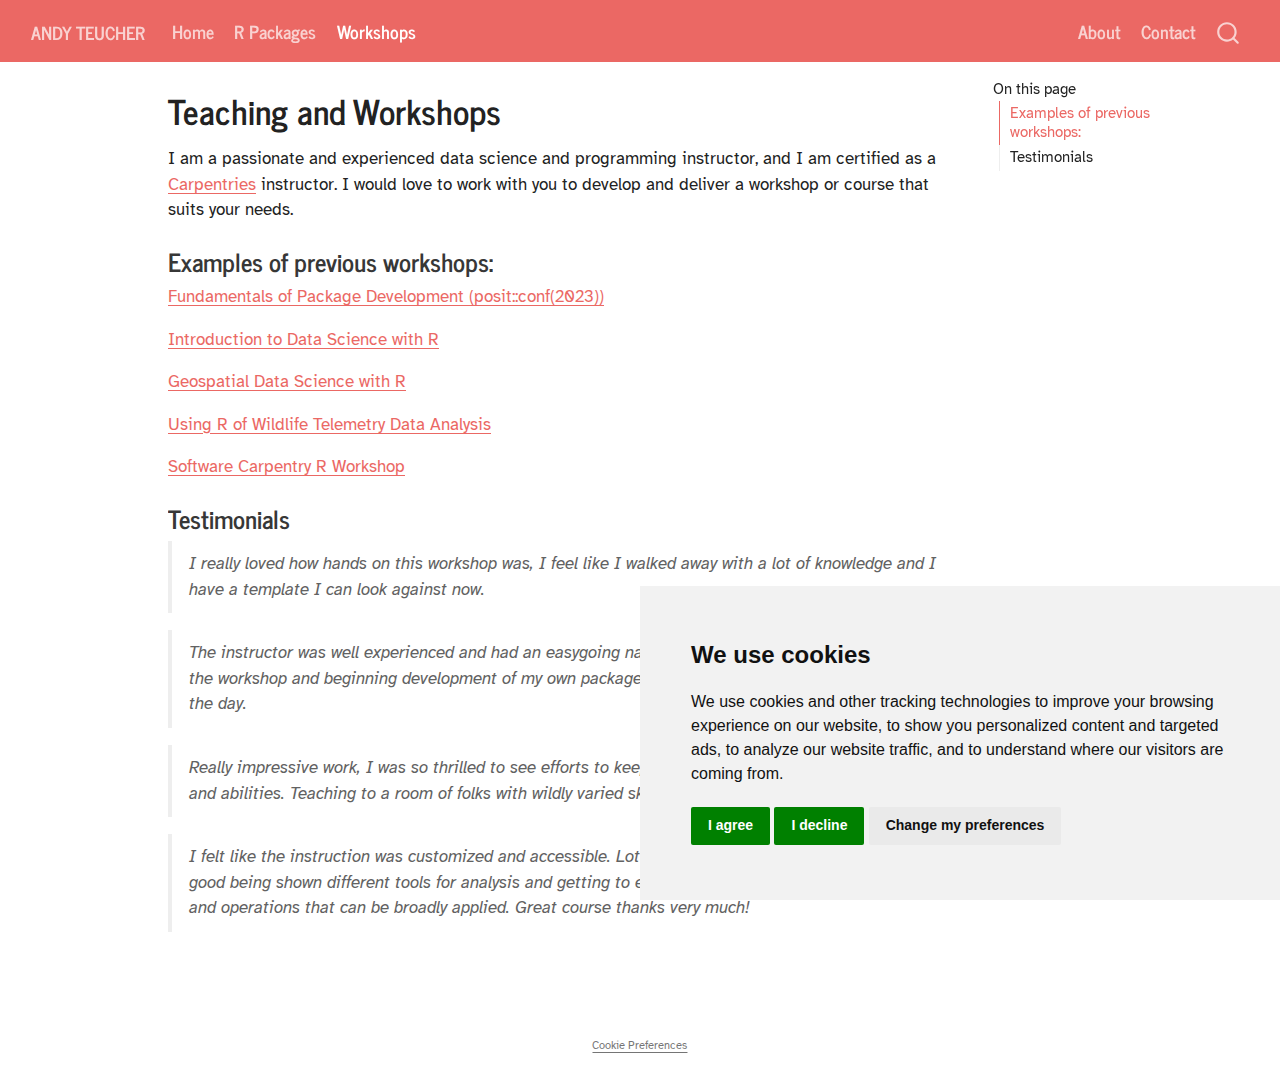
<file: workshops.html>
<!DOCTYPE html>
<html xmlns="http://www.w3.org/1999/xhtml" lang="en" xml:lang="en"><head>

<meta charset="utf-8">
<meta name="generator" content="quarto-1.5.57">

<meta name="viewport" content="width=device-width, initial-scale=1.0, user-scalable=yes">


<title>Teaching and Workshops – Andy Teucher</title>
<style>
code{white-space: pre-wrap;}
span.smallcaps{font-variant: small-caps;}
div.columns{display: flex; gap: min(4vw, 1.5em);}
div.column{flex: auto; overflow-x: auto;}
div.hanging-indent{margin-left: 1.5em; text-indent: -1.5em;}
ul.task-list{list-style: none;}
ul.task-list li input[type="checkbox"] {
  width: 0.8em;
  margin: 0 0.8em 0.2em -1em; /* quarto-specific, see https://github.com/quarto-dev/quarto-cli/issues/4556 */ 
  vertical-align: middle;
}
</style>


<script src="site_libs/quarto-nav/quarto-nav.js"></script>
<script src="site_libs/quarto-nav/headroom.min.js"></script>
<script src="site_libs/clipboard/clipboard.min.js"></script>
<script src="site_libs/quarto-search/autocomplete.umd.js"></script>
<script src="site_libs/quarto-search/fuse.min.js"></script>
<script src="site_libs/quarto-search/quarto-search.js"></script>
<meta name="quarto:offset" content="./">
<script src="site_libs/cookie-consent/cookie-consent.js"></script>
<link href="site_libs/cookie-consent/cookie-consent.css" rel="stylesheet">
<script src="site_libs/quarto-html/quarto.js"></script>
<script src="site_libs/quarto-html/popper.min.js"></script>
<script src="site_libs/quarto-html/tippy.umd.min.js"></script>
<script src="site_libs/quarto-html/anchor.min.js"></script>
<link href="site_libs/quarto-html/tippy.css" rel="stylesheet">
<link href="site_libs/quarto-html/quarto-syntax-highlighting.css" rel="stylesheet" id="quarto-text-highlighting-styles">
<script src="site_libs/bootstrap/bootstrap.min.js"></script>
<link href="site_libs/bootstrap/bootstrap-icons.css" rel="stylesheet">
<link href="site_libs/bootstrap/bootstrap.min.css" rel="stylesheet" id="quarto-bootstrap" data-mode="light">
<script id="quarto-search-options" type="application/json">{
  "location": "navbar",
  "copy-button": false,
  "collapse-after": 3,
  "panel-placement": "end",
  "type": "overlay",
  "limit": 50,
  "keyboard-shortcut": [
    "f",
    "/",
    "s"
  ],
  "show-item-context": false,
  "language": {
    "search-no-results-text": "No results",
    "search-matching-documents-text": "matching documents",
    "search-copy-link-title": "Copy link to search",
    "search-hide-matches-text": "Hide additional matches",
    "search-more-match-text": "more match in this document",
    "search-more-matches-text": "more matches in this document",
    "search-clear-button-title": "Clear",
    "search-text-placeholder": "",
    "search-detached-cancel-button-title": "Cancel",
    "search-submit-button-title": "Submit",
    "search-label": "Search"
  }
}</script>
<script async="" src="https://www.googletagmanager.com/gtag/js?id=G-57GYE4EX4G"></script>

<script type="text/plain" cookie-consent="tracking">

window.dataLayer = window.dataLayer || [];
function gtag(){dataLayer.push(arguments);}
gtag('js', new Date());
gtag('config', 'G-57GYE4EX4G', { 'anonymize_ip': true});
</script>

<script type="text/javascript" charset="UTF-8">
document.addEventListener('DOMContentLoaded', function () {
cookieconsent.run({
  "notice_banner_type":"simple",
  "consent_type":"express",
  "palette":"light",
  "language":"en",
  "page_load_consent_levels":["strictly-necessary"],
  "notice_banner_reject_button_hide":false,
  "preferences_center_close_button_hide":false,
  "website_name":""
  ,
"language":"en"
  });
});
</script> 
  


<link rel="stylesheet" href="styles.css">
</head>

<body class="nav-fixed">

<div id="quarto-search-results"></div>
  <header id="quarto-header" class="headroom fixed-top">
    <nav class="navbar navbar-expand-lg " data-bs-theme="dark">
      <div class="navbar-container container-fluid">
      <div class="navbar-brand-container mx-auto">
    <a class="navbar-brand" href="./index.html">
    <span class="navbar-title">Andy Teucher</span>
    </a>
  </div>
            <div id="quarto-search" class="" title="Search"></div>
          <button class="navbar-toggler" type="button" data-bs-toggle="collapse" data-bs-target="#navbarCollapse" aria-controls="navbarCollapse" role="menu" aria-expanded="false" aria-label="Toggle navigation" onclick="if (window.quartoToggleHeadroom) { window.quartoToggleHeadroom(); }">
  <span class="navbar-toggler-icon"></span>
</button>
          <div class="collapse navbar-collapse" id="navbarCollapse">
            <ul class="navbar-nav navbar-nav-scroll me-auto">
  <li class="nav-item">
    <a class="nav-link" href="./index.html"> 
<span class="menu-text">Home</span></a>
  </li>  
  <li class="nav-item">
    <a class="nav-link" href="./packages.html"> 
<span class="menu-text">R Packages</span></a>
  </li>  
  <li class="nav-item">
    <a class="nav-link active" href="./workshops.html" aria-current="page"> 
<span class="menu-text">Workshops</span></a>
  </li>  
</ul>
            <ul class="navbar-nav navbar-nav-scroll ms-auto">
  <li class="nav-item">
    <a class="nav-link" href="./about.html"> 
<span class="menu-text">About</span></a>
  </li>  
  <li class="nav-item">
    <a class="nav-link" href="./contact.html"> 
<span class="menu-text">Contact</span></a>
  </li>  
</ul>
          </div> <!-- /navcollapse -->
            <div class="quarto-navbar-tools">
</div>
      </div> <!-- /container-fluid -->
    </nav>
</header>
<!-- content -->
<div id="quarto-content" class="quarto-container page-columns page-rows-contents page-layout-article page-navbar">
<!-- sidebar -->
<!-- margin-sidebar -->
    <div id="quarto-margin-sidebar" class="sidebar margin-sidebar">
        <nav id="TOC" role="doc-toc" class="toc-active">
    <h2 id="toc-title">On this page</h2>
   
  <ul>
  <li><a href="#examples-of-previous-workshops" id="toc-examples-of-previous-workshops" class="nav-link active" data-scroll-target="#examples-of-previous-workshops">Examples of previous workshops:</a></li>
  <li><a href="#testimonials" id="toc-testimonials" class="nav-link" data-scroll-target="#testimonials">Testimonials</a></li>
  </ul>
</nav>
    </div>
<!-- main -->
<main class="content" id="quarto-document-content">

<header id="title-block-header" class="quarto-title-block default">
<div class="quarto-title">
<h1 class="title">Teaching and Workshops</h1>
</div>



<div class="quarto-title-meta">

    
  
    
  </div>
  


</header>


<p>I am a passionate and experienced data science and programming instructor, and I am certified as a <a href="https://carpentries.org">Carpentries</a> instructor. I would love to work with you to develop and deliver a workshop or course that suits your needs.</p>
<section id="examples-of-previous-workshops" class="level3">
<h3 class="anchored" data-anchor-id="examples-of-previous-workshops">Examples of previous workshops:</h3>
<p><a href="https://posit-conf-2023.github.io/pkg-dev/">Fundamentals of Package Development (posit::conf(2023))</a></p>
<p><a href="https://bcgov.github.io/ds-cop-intro-to-r/">Introduction to Data Science with R</a></p>
<p><a href="https://github.com/bcgov/bcgov-r-geo-workshop">Geospatial Data Science with R</a></p>
<p><a href="https://ninoxconsulting.github.io/r-telemetry-workshop-nov-2023/">Using R of Wildlife Telemetry Data Analysis</a></p>
<p><a href="https://jpwrobinson.github.io/2016-12-07/">Software Carpentry R Workshop</a></p>
</section>
<section id="testimonials" class="level3">
<h3 class="anchored" data-anchor-id="testimonials">Testimonials</h3>
<blockquote class="blockquote">
<p><em>I really loved how hands on this workshop was, I feel like I walked away with a lot of knowledge and I have a template I can look against now.</em></p>
</blockquote>
<blockquote class="blockquote">
<p><em>The instructor was well experienced and had an easygoing nature. I felt confident coming back from the workshop and beginning development of my own package. I honestly felt inspired at the end of the day.</em></p>
</blockquote>
<blockquote class="blockquote">
<p><em>Really impressive work, I was so thrilled to see efforts to keep it inclusive for learners of all types and abilities. Teaching to a room of folks with wildly varied skill sets is not easy!</em></p>
</blockquote>
<blockquote class="blockquote">
<p><em>I felt like the instruction was customized and accessible. Lots of opportunity for questions. It was good being shown different tools for analysis and getting to explore some commonly-used analyses and operations that can be broadly applied. Great course thanks very much!</em></p>
</blockquote>


</section>

</main> <!-- /main -->
<script id="quarto-html-after-body" type="application/javascript">
window.document.addEventListener("DOMContentLoaded", function (event) {
  const toggleBodyColorMode = (bsSheetEl) => {
    const mode = bsSheetEl.getAttribute("data-mode");
    const bodyEl = window.document.querySelector("body");
    if (mode === "dark") {
      bodyEl.classList.add("quarto-dark");
      bodyEl.classList.remove("quarto-light");
    } else {
      bodyEl.classList.add("quarto-light");
      bodyEl.classList.remove("quarto-dark");
    }
  }
  const toggleBodyColorPrimary = () => {
    const bsSheetEl = window.document.querySelector("link#quarto-bootstrap");
    if (bsSheetEl) {
      toggleBodyColorMode(bsSheetEl);
    }
  }
  toggleBodyColorPrimary();  
  const icon = "";
  const anchorJS = new window.AnchorJS();
  anchorJS.options = {
    placement: 'right',
    icon: icon
  };
  anchorJS.add('.anchored');
  const isCodeAnnotation = (el) => {
    for (const clz of el.classList) {
      if (clz.startsWith('code-annotation-')) {                     
        return true;
      }
    }
    return false;
  }
  const onCopySuccess = function(e) {
    // button target
    const button = e.trigger;
    // don't keep focus
    button.blur();
    // flash "checked"
    button.classList.add('code-copy-button-checked');
    var currentTitle = button.getAttribute("title");
    button.setAttribute("title", "Copied!");
    let tooltip;
    if (window.bootstrap) {
      button.setAttribute("data-bs-toggle", "tooltip");
      button.setAttribute("data-bs-placement", "left");
      button.setAttribute("data-bs-title", "Copied!");
      tooltip = new bootstrap.Tooltip(button, 
        { trigger: "manual", 
          customClass: "code-copy-button-tooltip",
          offset: [0, -8]});
      tooltip.show();    
    }
    setTimeout(function() {
      if (tooltip) {
        tooltip.hide();
        button.removeAttribute("data-bs-title");
        button.removeAttribute("data-bs-toggle");
        button.removeAttribute("data-bs-placement");
      }
      button.setAttribute("title", currentTitle);
      button.classList.remove('code-copy-button-checked');
    }, 1000);
    // clear code selection
    e.clearSelection();
  }
  const getTextToCopy = function(trigger) {
      const codeEl = trigger.previousElementSibling.cloneNode(true);
      for (const childEl of codeEl.children) {
        if (isCodeAnnotation(childEl)) {
          childEl.remove();
        }
      }
      return codeEl.innerText;
  }
  const clipboard = new window.ClipboardJS('.code-copy-button:not([data-in-quarto-modal])', {
    text: getTextToCopy
  });
  clipboard.on('success', onCopySuccess);
  if (window.document.getElementById('quarto-embedded-source-code-modal')) {
    // For code content inside modals, clipBoardJS needs to be initialized with a container option
    // TODO: Check when it could be a function (https://github.com/zenorocha/clipboard.js/issues/860)
    const clipboardModal = new window.ClipboardJS('.code-copy-button[data-in-quarto-modal]', {
      text: getTextToCopy,
      container: window.document.getElementById('quarto-embedded-source-code-modal')
    });
    clipboardModal.on('success', onCopySuccess);
  }
    var localhostRegex = new RegExp(/^(?:http|https):\/\/localhost\:?[0-9]*\//);
    var mailtoRegex = new RegExp(/^mailto:/);
      var filterRegex = new RegExp("https:\/\/andyteucher\.ca");
    var isInternal = (href) => {
        return filterRegex.test(href) || localhostRegex.test(href) || mailtoRegex.test(href);
    }
    // Inspect non-navigation links and adorn them if external
 	var links = window.document.querySelectorAll('a[href]:not(.nav-link):not(.navbar-brand):not(.toc-action):not(.sidebar-link):not(.sidebar-item-toggle):not(.pagination-link):not(.no-external):not([aria-hidden]):not(.dropdown-item):not(.quarto-navigation-tool):not(.about-link)');
    for (var i=0; i<links.length; i++) {
      const link = links[i];
      if (!isInternal(link.href)) {
        // undo the damage that might have been done by quarto-nav.js in the case of
        // links that we want to consider external
        if (link.dataset.originalHref !== undefined) {
          link.href = link.dataset.originalHref;
        }
      }
    }
  function tippyHover(el, contentFn, onTriggerFn, onUntriggerFn) {
    const config = {
      allowHTML: true,
      maxWidth: 500,
      delay: 100,
      arrow: false,
      appendTo: function(el) {
          return el.parentElement;
      },
      interactive: true,
      interactiveBorder: 10,
      theme: 'quarto',
      placement: 'bottom-start',
    };
    if (contentFn) {
      config.content = contentFn;
    }
    if (onTriggerFn) {
      config.onTrigger = onTriggerFn;
    }
    if (onUntriggerFn) {
      config.onUntrigger = onUntriggerFn;
    }
    window.tippy(el, config); 
  }
  const noterefs = window.document.querySelectorAll('a[role="doc-noteref"]');
  for (var i=0; i<noterefs.length; i++) {
    const ref = noterefs[i];
    tippyHover(ref, function() {
      // use id or data attribute instead here
      let href = ref.getAttribute('data-footnote-href') || ref.getAttribute('href');
      try { href = new URL(href).hash; } catch {}
      const id = href.replace(/^#\/?/, "");
      const note = window.document.getElementById(id);
      if (note) {
        return note.innerHTML;
      } else {
        return "";
      }
    });
  }
  const xrefs = window.document.querySelectorAll('a.quarto-xref');
  const processXRef = (id, note) => {
    // Strip column container classes
    const stripColumnClz = (el) => {
      el.classList.remove("page-full", "page-columns");
      if (el.children) {
        for (const child of el.children) {
          stripColumnClz(child);
        }
      }
    }
    stripColumnClz(note)
    if (id === null || id.startsWith('sec-')) {
      // Special case sections, only their first couple elements
      const container = document.createElement("div");
      if (note.children && note.children.length > 2) {
        container.appendChild(note.children[0].cloneNode(true));
        for (let i = 1; i < note.children.length; i++) {
          const child = note.children[i];
          if (child.tagName === "P" && child.innerText === "") {
            continue;
          } else {
            container.appendChild(child.cloneNode(true));
            break;
          }
        }
        if (window.Quarto?.typesetMath) {
          window.Quarto.typesetMath(container);
        }
        return container.innerHTML
      } else {
        if (window.Quarto?.typesetMath) {
          window.Quarto.typesetMath(note);
        }
        return note.innerHTML;
      }
    } else {
      // Remove any anchor links if they are present
      const anchorLink = note.querySelector('a.anchorjs-link');
      if (anchorLink) {
        anchorLink.remove();
      }
      if (window.Quarto?.typesetMath) {
        window.Quarto.typesetMath(note);
      }
      // TODO in 1.5, we should make sure this works without a callout special case
      if (note.classList.contains("callout")) {
        return note.outerHTML;
      } else {
        return note.innerHTML;
      }
    }
  }
  for (var i=0; i<xrefs.length; i++) {
    const xref = xrefs[i];
    tippyHover(xref, undefined, function(instance) {
      instance.disable();
      let url = xref.getAttribute('href');
      let hash = undefined; 
      if (url.startsWith('#')) {
        hash = url;
      } else {
        try { hash = new URL(url).hash; } catch {}
      }
      if (hash) {
        const id = hash.replace(/^#\/?/, "");
        const note = window.document.getElementById(id);
        if (note !== null) {
          try {
            const html = processXRef(id, note.cloneNode(true));
            instance.setContent(html);
          } finally {
            instance.enable();
            instance.show();
          }
        } else {
          // See if we can fetch this
          fetch(url.split('#')[0])
          .then(res => res.text())
          .then(html => {
            const parser = new DOMParser();
            const htmlDoc = parser.parseFromString(html, "text/html");
            const note = htmlDoc.getElementById(id);
            if (note !== null) {
              const html = processXRef(id, note);
              instance.setContent(html);
            } 
          }).finally(() => {
            instance.enable();
            instance.show();
          });
        }
      } else {
        // See if we can fetch a full url (with no hash to target)
        // This is a special case and we should probably do some content thinning / targeting
        fetch(url)
        .then(res => res.text())
        .then(html => {
          const parser = new DOMParser();
          const htmlDoc = parser.parseFromString(html, "text/html");
          const note = htmlDoc.querySelector('main.content');
          if (note !== null) {
            // This should only happen for chapter cross references
            // (since there is no id in the URL)
            // remove the first header
            if (note.children.length > 0 && note.children[0].tagName === "HEADER") {
              note.children[0].remove();
            }
            const html = processXRef(null, note);
            instance.setContent(html);
          } 
        }).finally(() => {
          instance.enable();
          instance.show();
        });
      }
    }, function(instance) {
    });
  }
      let selectedAnnoteEl;
      const selectorForAnnotation = ( cell, annotation) => {
        let cellAttr = 'data-code-cell="' + cell + '"';
        let lineAttr = 'data-code-annotation="' +  annotation + '"';
        const selector = 'span[' + cellAttr + '][' + lineAttr + ']';
        return selector;
      }
      const selectCodeLines = (annoteEl) => {
        const doc = window.document;
        const targetCell = annoteEl.getAttribute("data-target-cell");
        const targetAnnotation = annoteEl.getAttribute("data-target-annotation");
        const annoteSpan = window.document.querySelector(selectorForAnnotation(targetCell, targetAnnotation));
        const lines = annoteSpan.getAttribute("data-code-lines").split(",");
        const lineIds = lines.map((line) => {
          return targetCell + "-" + line;
        })
        let top = null;
        let height = null;
        let parent = null;
        if (lineIds.length > 0) {
            //compute the position of the single el (top and bottom and make a div)
            const el = window.document.getElementById(lineIds[0]);
            top = el.offsetTop;
            height = el.offsetHeight;
            parent = el.parentElement.parentElement;
          if (lineIds.length > 1) {
            const lastEl = window.document.getElementById(lineIds[lineIds.length - 1]);
            const bottom = lastEl.offsetTop + lastEl.offsetHeight;
            height = bottom - top;
          }
          if (top !== null && height !== null && parent !== null) {
            // cook up a div (if necessary) and position it 
            let div = window.document.getElementById("code-annotation-line-highlight");
            if (div === null) {
              div = window.document.createElement("div");
              div.setAttribute("id", "code-annotation-line-highlight");
              div.style.position = 'absolute';
              parent.appendChild(div);
            }
            div.style.top = top - 2 + "px";
            div.style.height = height + 4 + "px";
            div.style.left = 0;
            let gutterDiv = window.document.getElementById("code-annotation-line-highlight-gutter");
            if (gutterDiv === null) {
              gutterDiv = window.document.createElement("div");
              gutterDiv.setAttribute("id", "code-annotation-line-highlight-gutter");
              gutterDiv.style.position = 'absolute';
              const codeCell = window.document.getElementById(targetCell);
              const gutter = codeCell.querySelector('.code-annotation-gutter');
              gutter.appendChild(gutterDiv);
            }
            gutterDiv.style.top = top - 2 + "px";
            gutterDiv.style.height = height + 4 + "px";
          }
          selectedAnnoteEl = annoteEl;
        }
      };
      const unselectCodeLines = () => {
        const elementsIds = ["code-annotation-line-highlight", "code-annotation-line-highlight-gutter"];
        elementsIds.forEach((elId) => {
          const div = window.document.getElementById(elId);
          if (div) {
            div.remove();
          }
        });
        selectedAnnoteEl = undefined;
      };
        // Handle positioning of the toggle
    window.addEventListener(
      "resize",
      throttle(() => {
        elRect = undefined;
        if (selectedAnnoteEl) {
          selectCodeLines(selectedAnnoteEl);
        }
      }, 10)
    );
    function throttle(fn, ms) {
    let throttle = false;
    let timer;
      return (...args) => {
        if(!throttle) { // first call gets through
            fn.apply(this, args);
            throttle = true;
        } else { // all the others get throttled
            if(timer) clearTimeout(timer); // cancel #2
            timer = setTimeout(() => {
              fn.apply(this, args);
              timer = throttle = false;
            }, ms);
        }
      };
    }
      // Attach click handler to the DT
      const annoteDls = window.document.querySelectorAll('dt[data-target-cell]');
      for (const annoteDlNode of annoteDls) {
        annoteDlNode.addEventListener('click', (event) => {
          const clickedEl = event.target;
          if (clickedEl !== selectedAnnoteEl) {
            unselectCodeLines();
            const activeEl = window.document.querySelector('dt[data-target-cell].code-annotation-active');
            if (activeEl) {
              activeEl.classList.remove('code-annotation-active');
            }
            selectCodeLines(clickedEl);
            clickedEl.classList.add('code-annotation-active');
          } else {
            // Unselect the line
            unselectCodeLines();
            clickedEl.classList.remove('code-annotation-active');
          }
        });
      }
  const findCites = (el) => {
    const parentEl = el.parentElement;
    if (parentEl) {
      const cites = parentEl.dataset.cites;
      if (cites) {
        return {
          el,
          cites: cites.split(' ')
        };
      } else {
        return findCites(el.parentElement)
      }
    } else {
      return undefined;
    }
  };
  var bibliorefs = window.document.querySelectorAll('a[role="doc-biblioref"]');
  for (var i=0; i<bibliorefs.length; i++) {
    const ref = bibliorefs[i];
    const citeInfo = findCites(ref);
    if (citeInfo) {
      tippyHover(citeInfo.el, function() {
        var popup = window.document.createElement('div');
        citeInfo.cites.forEach(function(cite) {
          var citeDiv = window.document.createElement('div');
          citeDiv.classList.add('hanging-indent');
          citeDiv.classList.add('csl-entry');
          var biblioDiv = window.document.getElementById('ref-' + cite);
          if (biblioDiv) {
            citeDiv.innerHTML = biblioDiv.innerHTML;
          }
          popup.appendChild(citeDiv);
        });
        return popup.innerHTML;
      });
    }
  }
});
</script>
</div> <!-- /content -->
<footer class="footer">
  <div class="nav-footer">
    <div class="nav-footer-left">
      &nbsp;
    </div>   
    <div class="nav-footer-center">

<div class="cookie-consent-footer"><a href="#" id="open_preferences_center">Cookie Preferences</a></div></div>
    <div class="nav-footer-right">
      &nbsp;
    </div>
  </div>
</footer>




</body></html>
</file>
<file: site_libs/cookie-consent/cookie-consent.css>
div.cookie-consent-footer {
  font-size: 0.8em;
  text-decoration: none;
}
</file>
<file: site_libs/quarto-html/tippy.css>
.tippy-box[data-animation=fade][data-state=hidden]{opacity:0}[data-tippy-root]{max-width:calc(100vw - 10px)}.tippy-box{position:relative;background-color:#333;color:#fff;border-radius:4px;font-size:14px;line-height:1.4;white-space:normal;outline:0;transition-property:transform,visibility,opacity}.tippy-box[data-placement^=top]>.tippy-arrow{bottom:0}.tippy-box[data-placement^=top]>.tippy-arrow:before{bottom:-7px;left:0;border-width:8px 8px 0;border-top-color:initial;transform-origin:center top}.tippy-box[data-placement^=bottom]>.tippy-arrow{top:0}.tippy-box[data-placement^=bottom]>.tippy-arrow:before{top:-7px;left:0;border-width:0 8px 8px;border-bottom-color:initial;transform-origin:center bottom}.tippy-box[data-placement^=left]>.tippy-arrow{right:0}.tippy-box[data-placement^=left]>.tippy-arrow:before{border-width:8px 0 8px 8px;border-left-color:initial;right:-7px;transform-origin:center left}.tippy-box[data-placement^=right]>.tippy-arrow{left:0}.tippy-box[data-placement^=right]>.tippy-arrow:before{left:-7px;border-width:8px 8px 8px 0;border-right-color:initial;transform-origin:center right}.tippy-box[data-inertia][data-state=visible]{transition-timing-function:cubic-bezier(.54,1.5,.38,1.11)}.tippy-arrow{width:16px;height:16px;color:#333}.tippy-arrow:before{content:"";position:absolute;border-color:transparent;border-style:solid}.tippy-content{position:relative;padding:5px 9px;z-index:1}
</file>
<file: site_libs/quarto-html/quarto-syntax-highlighting.css>
/* quarto syntax highlight colors */
:root {
  --quarto-hl-ot-color: #003B4F;
  --quarto-hl-at-color: #657422;
  --quarto-hl-ss-color: #20794D;
  --quarto-hl-an-color: #5E5E5E;
  --quarto-hl-fu-color: #4758AB;
  --quarto-hl-st-color: #20794D;
  --quarto-hl-cf-color: #003B4F;
  --quarto-hl-op-color: #5E5E5E;
  --quarto-hl-er-color: #AD0000;
  --quarto-hl-bn-color: #AD0000;
  --quarto-hl-al-color: #AD0000;
  --quarto-hl-va-color: #111111;
  --quarto-hl-bu-color: inherit;
  --quarto-hl-ex-color: inherit;
  --quarto-hl-pp-color: #AD0000;
  --quarto-hl-in-color: #5E5E5E;
  --quarto-hl-vs-color: #20794D;
  --quarto-hl-wa-color: #5E5E5E;
  --quarto-hl-do-color: #5E5E5E;
  --quarto-hl-im-color: #00769E;
  --quarto-hl-ch-color: #20794D;
  --quarto-hl-dt-color: #AD0000;
  --quarto-hl-fl-color: #AD0000;
  --quarto-hl-co-color: #5E5E5E;
  --quarto-hl-cv-color: #5E5E5E;
  --quarto-hl-cn-color: #8f5902;
  --quarto-hl-sc-color: #5E5E5E;
  --quarto-hl-dv-color: #AD0000;
  --quarto-hl-kw-color: #003B4F;
}

/* other quarto variables */
:root {
  --quarto-font-monospace: "Fira Code";
}

pre > code.sourceCode > span {
  color: #003B4F;
}

code span {
  color: #003B4F;
}

code.sourceCode > span {
  color: #003B4F;
}

div.sourceCode,
div.sourceCode pre.sourceCode {
  color: #003B4F;
}

code span.ot {
  color: #003B4F;
  font-style: inherit;
}

code span.at {
  color: #657422;
  font-style: inherit;
}

code span.ss {
  color: #20794D;
  font-style: inherit;
}

code span.an {
  color: #5E5E5E;
  font-style: inherit;
}

code span.fu {
  color: #4758AB;
  font-style: inherit;
}

code span.st {
  color: #20794D;
  font-style: inherit;
}

code span.cf {
  color: #003B4F;
  font-weight: bold;
  font-style: inherit;
}

code span.op {
  color: #5E5E5E;
  font-style: inherit;
}

code span.er {
  color: #AD0000;
  font-style: inherit;
}

code span.bn {
  color: #AD0000;
  font-style: inherit;
}

code span.al {
  color: #AD0000;
  font-style: inherit;
}

code span.va {
  color: #111111;
  font-style: inherit;
}

code span.bu {
  font-style: inherit;
}

code span.ex {
  font-style: inherit;
}

code span.pp {
  color: #AD0000;
  font-style: inherit;
}

code span.in {
  color: #5E5E5E;
  font-style: inherit;
}

code span.vs {
  color: #20794D;
  font-style: inherit;
}

code span.wa {
  color: #5E5E5E;
  font-style: italic;
}

code span.do {
  color: #5E5E5E;
  font-style: italic;
}

code span.im {
  color: #00769E;
  font-style: inherit;
}

code span.ch {
  color: #20794D;
  font-style: inherit;
}

code span.dt {
  color: #AD0000;
  font-style: inherit;
}

code span.fl {
  color: #AD0000;
  font-style: inherit;
}

code span.co {
  color: #5E5E5E;
  font-style: inherit;
}

code span.cv {
  color: #5E5E5E;
  font-style: italic;
}

code span.cn {
  color: #8f5902;
  font-style: inherit;
}

code span.sc {
  color: #5E5E5E;
  font-style: inherit;
}

code span.dv {
  color: #AD0000;
  font-style: inherit;
}

code span.kw {
  color: #003B4F;
  font-weight: bold;
  font-style: inherit;
}

.prevent-inlining {
  content: "</";
}

/*# sourceMappingURL=debc5d5d77c3f9108843748ff7464032.css.map */
</file>
<file: styles.css>
/* css styles */

/* borrowed from https://github.com/quarto-dev/quarto-web/blob/main/index.qmd#L246C16-L246C16 */
.features {
  padding-bottom: 2em;
}

.feature {
  margin-top: 20px;
}

@media (min-width: 800px) {
.features {
  display: flex;
  flex-direction: row;
  flex-wrap: wrap;
  margin: 0 0 0 -30px;
  width: calc(100% + 30px);
}
.feature {
  width: calc(50% - 30px);
  margin: 20px 0 0 30px;
}
}

.feature h3 {
  margin-top: 0;
}

.feature p:first-of-type {
  margin-bottom: 0.2rem;
  color: rgb(84, 85, 85);
}
</file>
